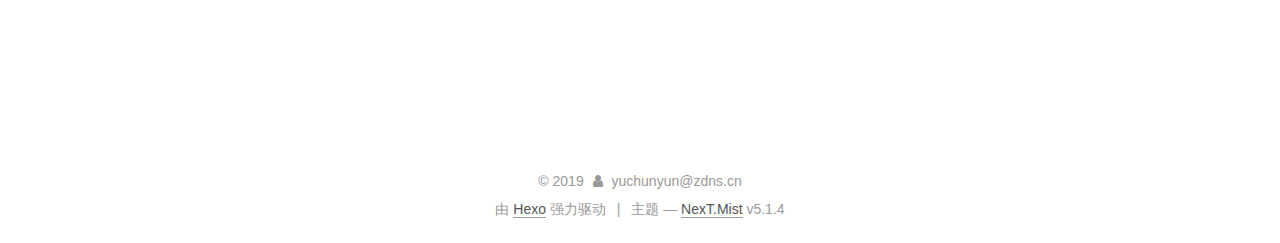
<file: index.html>
<!DOCTYPE html>



  


<html class="theme-next mist use-motion" lang="zh-Hans">
<head><meta name="generator" content="Hexo 3.8.0">
  <meta charset="UTF-8">
<meta http-equiv="X-UA-Compatible" content="IE=edge">
<meta name="viewport" content="width=device-width, initial-scale=1, maximum-scale=1">
<meta name="theme-color" content="#222">









<meta http-equiv="Cache-Control" content="no-transform">
<meta http-equiv="Cache-Control" content="no-siteapp">
















  
  
  <link href="/lib/fancybox/source/jquery.fancybox.css?v=2.1.5" rel="stylesheet" type="text/css">







<link href="/lib/font-awesome/css/font-awesome.min.css?v=4.6.2" rel="stylesheet" type="text/css">

<link href="/css/main.css?v=5.1.4" rel="stylesheet" type="text/css">


  <link rel="apple-touch-icon" sizes="180x180" href="/images/apple-touch-icon-next.png?v=5.1.4">


  <link rel="icon" type="image/png" sizes="32x32" href="/images/favicon-32x32-next.png?v=5.1.4">


  <link rel="icon" type="image/png" sizes="16x16" href="/images/favicon-16x16-next.png?v=5.1.4">


  <link rel="mask-icon" href="/images/logo.svg?v=5.1.4" color="#222">





  <meta name="keywords" content="Hexo, NexT">










<meta property="og:type" content="website">
<meta property="og:title" content="Ycy&#39;s Blog">
<meta property="og:url" content="http://blog.notyun.com/index.html">
<meta property="og:site_name" content="Ycy&#39;s Blog">
<meta property="og:locale" content="zh-Hans">
<meta name="twitter:card" content="summary">
<meta name="twitter:title" content="Ycy&#39;s Blog">



<script type="text/javascript" id="hexo.configurations">
  var NexT = window.NexT || {};
  var CONFIG = {
    root: '/',
    scheme: 'Mist',
    version: '5.1.4',
    sidebar: {"position":"left","display":"post","offset":12,"b2t":false,"scrollpercent":false,"onmobile":false},
    fancybox: true,
    tabs: true,
    motion: {"enable":true,"async":false,"transition":{"post_block":"fadeIn","post_header":"slideDownIn","post_body":"slideDownIn","coll_header":"slideLeftIn","sidebar":"slideUpIn"}},
    duoshuo: {
      userId: '0',
      author: '博主'
    },
    algolia: {
      applicationID: '',
      apiKey: '',
      indexName: '',
      hits: {"per_page":10},
      labels: {"input_placeholder":"Search for Posts","hits_empty":"We didn't find any results for the search: ${query}","hits_stats":"${hits} results found in ${time} ms"}
    }
  };
</script>



  <link rel="canonical" href="http://blog.notyun.com/">





  <title>Ycy's Blog</title>
  








</head>

<body itemscope="" itemtype="http://schema.org/WebPage" lang="zh-Hans">

  
  
    
  

  <div class="container sidebar-position-left 
  page-home">
    <div class="headband"></div>

    <header id="header" class="header" itemscope="" itemtype="http://schema.org/WPHeader">
      <div class="header-inner"><div class="site-brand-wrapper">
  <div class="site-meta ">
    

    <div class="custom-logo-site-title">
      <a href="/" class="brand" rel="start">
        <span class="logo-line-before"><i></i></span>
        <span class="site-title">Ycy's Blog</span>
        <span class="logo-line-after"><i></i></span>
      </a>
    </div>
      
        <p class="site-subtitle">海阔凭鱼跃，天高任鸟飞</p>
      
  </div>

  <div class="site-nav-toggle">
    <button>
      <span class="btn-bar"></span>
      <span class="btn-bar"></span>
      <span class="btn-bar"></span>
    </button>
  </div>
</div>

<nav class="site-nav">
  

  
    <ul id="menu" class="menu">
      
        
        <li class="menu-item menu-item-home">
          <a href="/" rel="section">
            
              <i class="menu-item-icon fa fa-fw fa-question-circle"></i> <br>
            
            首页
          </a>
        </li>
      
        
        <li class="menu-item menu-item-about">
          <a href="/about" rel="section">
            
              <i class="menu-item-icon fa fa-fw fa-question-circle"></i> <br>
            
            关于
          </a>
        </li>
      
        
        <li class="menu-item menu-item-tags">
          <a href="/tags" rel="section">
            
              <i class="menu-item-icon fa fa-fw fa-question-circle"></i> <br>
            
            标签
          </a>
        </li>
      
        
        <li class="menu-item menu-item-categories">
          <a href="/categories/" rel="section">
            
              <i class="menu-item-icon fa fa-fw fa-th"></i> <br>
            
            分类
          </a>
        </li>
      
        
        <li class="menu-item menu-item-archives">
          <a href="/archives/" rel="section">
            
              <i class="menu-item-icon fa fa-fw fa-archive"></i> <br>
            
            归档
          </a>
        </li>
      
        
        <li class="menu-item menu-item-schedule">
          <a href="/schedule/" rel="section">
            
              <i class="menu-item-icon fa fa-fw fa-calendar"></i> <br>
            
            日程表
          </a>
        </li>
      
        
        <li class="menu-item menu-item-sitemap">
          <a href="/sitemap.xml" rel="section">
            
              <i class="menu-item-icon fa fa-fw fa-sitemap"></i> <br>
            
            站点地图
          </a>
        </li>
      
        
        <li class="menu-item menu-item-commonweal">
          <a href="/404/" rel="section">
            
              <i class="menu-item-icon fa fa-fw fa-heartbeat"></i> <br>
            
            公益404
          </a>
        </li>
      

      
    </ul>
  

  
</nav>



 </div>
    </header>

    <main id="main" class="main">
      <div class="main-inner">
        <div class="content-wrap">
          <div id="content" class="content">
            
  <section id="posts" class="posts-expand">
    
      

  

  
  
  

  <article class="post post-type-normal" itemscope="" itemtype="http://schema.org/Article">
  
  
  
  <div class="post-block">
    <link itemprop="mainEntityOfPage" href="http://blog.notyun.com/我的第一篇文章/">

    <span hidden itemprop="author" itemscope="" itemtype="http://schema.org/Person">
      <meta itemprop="name" content="yuchunyun@zdns.cn">
      <meta itemprop="description" content="">
      <meta itemprop="image" content="/images/avatar.gif">
    </span>

    <span hidden itemprop="publisher" itemscope="" itemtype="http://schema.org/Organization">
      <meta itemprop="name" content="Ycy's Blog">
    </span>

    
      <header class="post-header">

        
        
          <h1 class="post-title" itemprop="name headline">
                
                <a class="post-title-link" href="/我的第一篇文章/" itemprop="url">我的第一篇文章</a></h1>
        

        <div class="post-meta">
          <span class="post-time">
            
              <span class="post-meta-item-icon">
                <i class="fa fa-calendar-o"></i>
              </span>
              
                <span class="post-meta-item-text">发表于</span>
              
              <time title="创建于" itemprop="dateCreated datePublished" datetime="2019-02-13T14:43:34+08:00">
                2019-02-13
              </time>
            

            

            
          </span>

          

          
            
          

          
          

          

          

          

        </div>
      </header>
    

    
    
    
    <div class="post-body" itemprop="articleBody">

      
      

      
        
          
            
          
        
      
    </div>
    
    
    

    

    

    

    <footer class="post-footer">
      

      

      

      
      
        <div class="post-eof"></div>
      
    </footer>
  </div>
  
  
  
  </article>


    
      

  

  
  
  

  <article class="post post-type-normal" itemscope="" itemtype="http://schema.org/Article">
  
  
  
  <div class="post-block">
    <link itemprop="mainEntityOfPage" href="http://blog.notyun.com/github-page-with-hexo/">

    <span hidden itemprop="author" itemscope="" itemtype="http://schema.org/Person">
      <meta itemprop="name" content="yuchunyun@zdns.cn">
      <meta itemprop="description" content="">
      <meta itemprop="image" content="/images/avatar.gif">
    </span>

    <span hidden itemprop="publisher" itemscope="" itemtype="http://schema.org/Organization">
      <meta itemprop="name" content="Ycy's Blog">
    </span>

    
      <header class="post-header">

        
        
          <h1 class="post-title" itemprop="name headline">
                
                <a class="post-title-link" href="/github-page-with-hexo/" itemprop="url">github-page-with-hexo</a></h1>
        

        <div class="post-meta">
          <span class="post-time">
            
              <span class="post-meta-item-icon">
                <i class="fa fa-calendar-o"></i>
              </span>
              
                <span class="post-meta-item-text">发表于</span>
              
              <time title="创建于" itemprop="dateCreated datePublished" datetime="2019-02-13T13:51:37+08:00">
                2019-02-13
              </time>
            

            

            
          </span>

          

          
            
          

          
          

          

          

          

        </div>
      </header>
    

    
    
    
    <div class="post-body" itemprop="articleBody">

      
      

      
        
          
            
          
        
      
    </div>
    
    
    

    

    

    

    <footer class="post-footer">
      

      

      

      
      
        <div class="post-eof"></div>
      
    </footer>
  </div>
  
  
  
  </article>


    
      

  

  
  
  

  <article class="post post-type-normal" itemscope="" itemtype="http://schema.org/Article">
  
  
  
  <div class="post-block">
    <link itemprop="mainEntityOfPage" href="http://blog.notyun.com/hello-world/">

    <span hidden itemprop="author" itemscope="" itemtype="http://schema.org/Person">
      <meta itemprop="name" content="yuchunyun@zdns.cn">
      <meta itemprop="description" content="">
      <meta itemprop="image" content="/images/avatar.gif">
    </span>

    <span hidden itemprop="publisher" itemscope="" itemtype="http://schema.org/Organization">
      <meta itemprop="name" content="Ycy's Blog">
    </span>

    
      <header class="post-header">

        
        
          <h1 class="post-title" itemprop="name headline">
                
                <a class="post-title-link" href="/hello-world/" itemprop="url">Hello World</a></h1>
        

        <div class="post-meta">
          <span class="post-time">
            
              <span class="post-meta-item-icon">
                <i class="fa fa-calendar-o"></i>
              </span>
              
                <span class="post-meta-item-text">发表于</span>
              
              <time title="创建于" itemprop="dateCreated datePublished" datetime="2019-02-13T13:44:08+08:00">
                2019-02-13
              </time>
            

            

            
          </span>

          

          
            
          

          
          

          

          

          

        </div>
      </header>
    

    
    
    
    <div class="post-body" itemprop="articleBody">

      
      

      
        
          
            <p>Welcome to <a href="https://hexo.io/" target="_blank" rel="noopener">Hexo</a>! This is your very first post. Check <a href="https://hexo.io/docs/" target="_blank" rel="noopener">documentation</a> for more info. If you get any problems when using Hexo, you can find the answer in <a href="https://hexo.io/docs/troubleshooting.html" target="_blank" rel="noopener">troubleshooting</a> or you can ask me on <a href="https://github.com/hexojs/hexo/issues" target="_blank" rel="noopener">GitHub</a>.</p>
<h2 id="Quick-Start"><a href="#Quick-Start" class="headerlink" title="Quick Start"></a>Quick Start</h2><h3 id="Create-a-new-post"><a href="#Create-a-new-post" class="headerlink" title="Create a new post"></a>Create a new post</h3><figure class="highlight bash"><table><tr><td class="gutter"><pre><span class="line">1</span><br></pre></td><td class="code"><pre><span class="line">$ hexo new <span class="string">"My New Post"</span></span><br></pre></td></tr></table></figure>
<p>More info: <a href="https://hexo.io/docs/writing.html" target="_blank" rel="noopener">Writing</a></p>
<h3 id="Run-server"><a href="#Run-server" class="headerlink" title="Run server"></a>Run server</h3><figure class="highlight bash"><table><tr><td class="gutter"><pre><span class="line">1</span><br></pre></td><td class="code"><pre><span class="line">$ hexo server</span><br></pre></td></tr></table></figure>
<p>More info: <a href="https://hexo.io/docs/server.html" target="_blank" rel="noopener">Server</a></p>
<h3 id="Generate-static-files"><a href="#Generate-static-files" class="headerlink" title="Generate static files"></a>Generate static files</h3><figure class="highlight bash"><table><tr><td class="gutter"><pre><span class="line">1</span><br></pre></td><td class="code"><pre><span class="line">$ hexo generate</span><br></pre></td></tr></table></figure>
<p>More info: <a href="https://hexo.io/docs/generating.html" target="_blank" rel="noopener">Generating</a></p>
<h3 id="Deploy-to-remote-sites"><a href="#Deploy-to-remote-sites" class="headerlink" title="Deploy to remote sites"></a>Deploy to remote sites</h3><figure class="highlight bash"><table><tr><td class="gutter"><pre><span class="line">1</span><br></pre></td><td class="code"><pre><span class="line">$ hexo deploy</span><br></pre></td></tr></table></figure>
<p>More info: <a href="https://hexo.io/docs/deployment.html" target="_blank" rel="noopener">Deployment</a></p>

          
        
      
    </div>
    
    
    

    

    

    

    <footer class="post-footer">
      

      

      

      
      
        <div class="post-eof"></div>
      
    </footer>
  </div>
  
  
  
  </article>


    
  </section>

  


          </div>
          


          

        </div>
        
          
  
  <div class="sidebar-toggle">
    <div class="sidebar-toggle-line-wrap">
      <span class="sidebar-toggle-line sidebar-toggle-line-first"></span>
      <span class="sidebar-toggle-line sidebar-toggle-line-middle"></span>
      <span class="sidebar-toggle-line sidebar-toggle-line-last"></span>
    </div>
  </div>

  <aside id="sidebar" class="sidebar">
    
    <div class="sidebar-inner">

      

      

      <section class="site-overview-wrap sidebar-panel sidebar-panel-active">
        <div class="site-overview">
          <div class="site-author motion-element" itemprop="author" itemscope="" itemtype="http://schema.org/Person">
            
              <p class="site-author-name" itemprop="name">yuchunyun@zdns.cn</p>
              <p class="site-description motion-element" itemprop="description"></p>
          </div>

          <nav class="site-state motion-element">

            
              <div class="site-state-item site-state-posts">
              
                <a href="/archives/">
              
                  <span class="site-state-item-count">3</span>
                  <span class="site-state-item-name">日志</span>
                </a>
              </div>
            

            

            

          </nav>

          

          

          
          

          
          

          

        </div>
      </section>

      

      

    </div>
  </aside>


        
      </div>
    </main>

    <footer id="footer" class="footer">
      <div class="footer-inner">
        <div class="copyright">&copy; <span itemprop="copyrightYear">2019</span>
  <span class="with-love">
    <i class="fa fa-user"></i>
  </span>
  <span class="author" itemprop="copyrightHolder">yuchunyun@zdns.cn</span>

  
</div>


  <div class="powered-by">由 <a class="theme-link" target="_blank" href="https://hexo.io">Hexo</a> 强力驱动</div>



  <span class="post-meta-divider">|</span>



  <div class="theme-info">主题 &mdash; <a class="theme-link" target="_blank" href="https://github.com/iissnan/hexo-theme-next">NexT.Mist</a> v5.1.4</div>




        







        
      </div>
    </footer>

    
      <div class="back-to-top">
        <i class="fa fa-arrow-up"></i>
        
      </div>
    

    

  </div>

  

<script type="text/javascript">
  if (Object.prototype.toString.call(window.Promise) !== '[object Function]') {
    window.Promise = null;
  }
</script>









  












  
  
    <script type="text/javascript" src="/lib/jquery/index.js?v=2.1.3"></script>
  

  
  
    <script type="text/javascript" src="/lib/fastclick/lib/fastclick.min.js?v=1.0.6"></script>
  

  
  
    <script type="text/javascript" src="/lib/jquery_lazyload/jquery.lazyload.js?v=1.9.7"></script>
  

  
  
    <script type="text/javascript" src="/lib/velocity/velocity.min.js?v=1.2.1"></script>
  

  
  
    <script type="text/javascript" src="/lib/velocity/velocity.ui.min.js?v=1.2.1"></script>
  

  
  
    <script type="text/javascript" src="/lib/fancybox/source/jquery.fancybox.pack.js?v=2.1.5"></script>
  


  


  <script type="text/javascript" src="/js/src/utils.js?v=5.1.4"></script>

  <script type="text/javascript" src="/js/src/motion.js?v=5.1.4"></script>



  
  

  

  


  <script type="text/javascript" src="/js/src/bootstrap.js?v=5.1.4"></script>



  


  




	





  





  












  





  

  

  

  
  

  

  

  

</body>
</html>
</file>
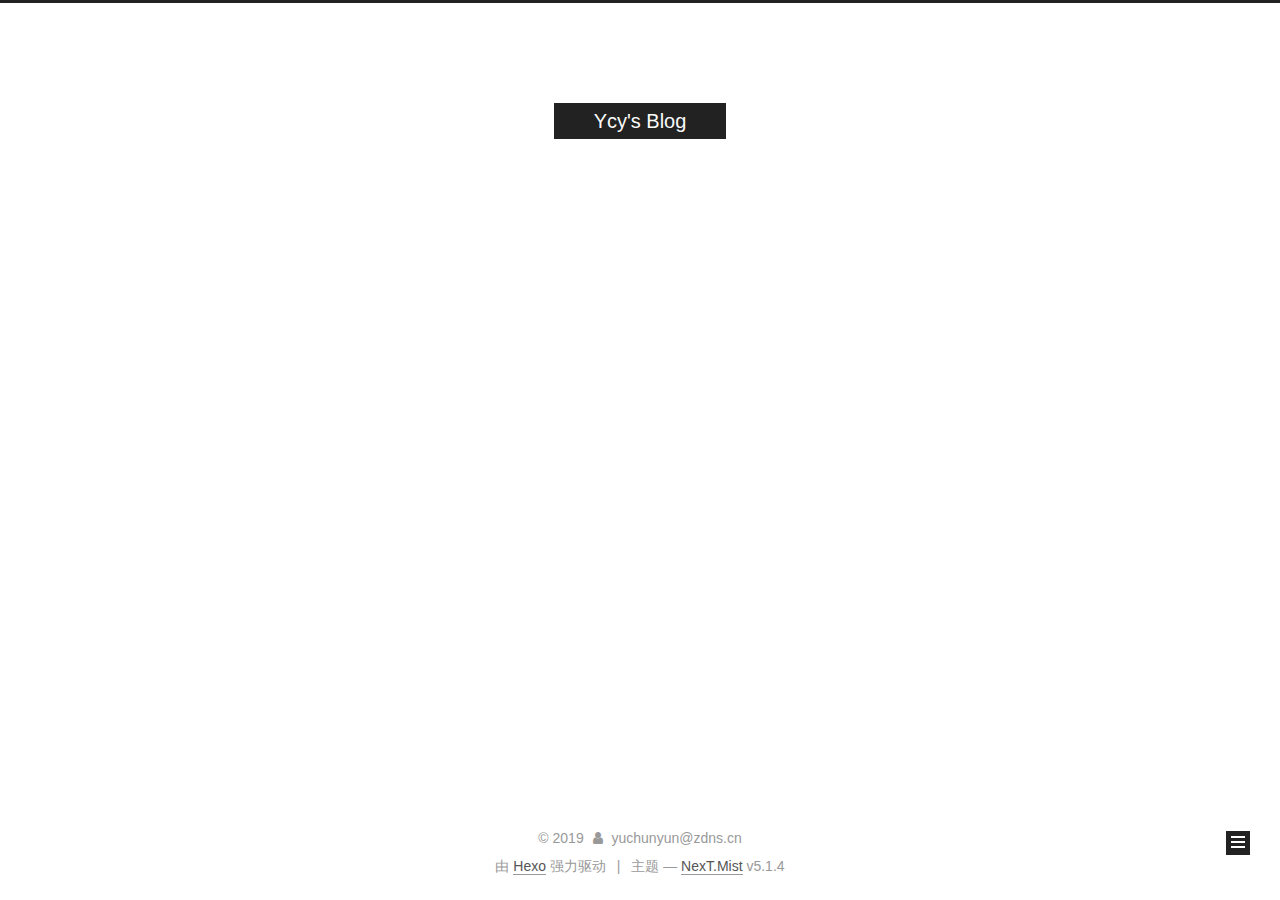
<file: archives/index.html>
<!DOCTYPE html>



  


<html class="theme-next mist use-motion" lang="zh-Hans">
<head><meta name="generator" content="Hexo 3.8.0">
  <meta charset="UTF-8">
<meta http-equiv="X-UA-Compatible" content="IE=edge">
<meta name="viewport" content="width=device-width, initial-scale=1, maximum-scale=1">
<meta name="theme-color" content="#222">









<meta http-equiv="Cache-Control" content="no-transform">
<meta http-equiv="Cache-Control" content="no-siteapp">
















  
  
  <link href="/lib/fancybox/source/jquery.fancybox.css?v=2.1.5" rel="stylesheet" type="text/css">







<link href="/lib/font-awesome/css/font-awesome.min.css?v=4.6.2" rel="stylesheet" type="text/css">

<link href="/css/main.css?v=5.1.4" rel="stylesheet" type="text/css">


  <link rel="apple-touch-icon" sizes="180x180" href="/images/apple-touch-icon-next.png?v=5.1.4">


  <link rel="icon" type="image/png" sizes="32x32" href="/images/favicon-32x32-next.png?v=5.1.4">


  <link rel="icon" type="image/png" sizes="16x16" href="/images/favicon-16x16-next.png?v=5.1.4">


  <link rel="mask-icon" href="/images/logo.svg?v=5.1.4" color="#222">





  <meta name="keywords" content="Hexo, NexT">










<meta property="og:type" content="website">
<meta property="og:title" content="Ycy&#39;s Blog">
<meta property="og:url" content="http://blog.notyun.com/archives/index.html">
<meta property="og:site_name" content="Ycy&#39;s Blog">
<meta property="og:locale" content="zh-Hans">
<meta name="twitter:card" content="summary">
<meta name="twitter:title" content="Ycy&#39;s Blog">



<script type="text/javascript" id="hexo.configurations">
  var NexT = window.NexT || {};
  var CONFIG = {
    root: '/',
    scheme: 'Mist',
    version: '5.1.4',
    sidebar: {"position":"left","display":"post","offset":12,"b2t":false,"scrollpercent":false,"onmobile":false},
    fancybox: true,
    tabs: true,
    motion: {"enable":true,"async":false,"transition":{"post_block":"fadeIn","post_header":"slideDownIn","post_body":"slideDownIn","coll_header":"slideLeftIn","sidebar":"slideUpIn"}},
    duoshuo: {
      userId: '0',
      author: '博主'
    },
    algolia: {
      applicationID: '',
      apiKey: '',
      indexName: '',
      hits: {"per_page":10},
      labels: {"input_placeholder":"Search for Posts","hits_empty":"We didn't find any results for the search: ${query}","hits_stats":"${hits} results found in ${time} ms"}
    }
  };
</script>



  <link rel="canonical" href="http://blog.notyun.com/archives/">





  <title>归档 | Ycy's Blog</title>
  








</head>

<body itemscope="" itemtype="http://schema.org/WebPage" lang="zh-Hans">

  
  
    
  

  <div class="container sidebar-position-left page-archive">
    <div class="headband"></div>

    <header id="header" class="header" itemscope="" itemtype="http://schema.org/WPHeader">
      <div class="header-inner"><div class="site-brand-wrapper">
  <div class="site-meta ">
    

    <div class="custom-logo-site-title">
      <a href="/" class="brand" rel="start">
        <span class="logo-line-before"><i></i></span>
        <span class="site-title">Ycy's Blog</span>
        <span class="logo-line-after"><i></i></span>
      </a>
    </div>
      
        <p class="site-subtitle">海阔凭鱼跃，天高任鸟飞</p>
      
  </div>

  <div class="site-nav-toggle">
    <button>
      <span class="btn-bar"></span>
      <span class="btn-bar"></span>
      <span class="btn-bar"></span>
    </button>
  </div>
</div>

<nav class="site-nav">
  

  
    <ul id="menu" class="menu">
      
        
        <li class="menu-item menu-item-home">
          <a href="/" rel="section">
            
              <i class="menu-item-icon fa fa-fw fa-question-circle"></i> <br>
            
            首页
          </a>
        </li>
      
        
        <li class="menu-item menu-item-about">
          <a href="/about" rel="section">
            
              <i class="menu-item-icon fa fa-fw fa-question-circle"></i> <br>
            
            关于
          </a>
        </li>
      
        
        <li class="menu-item menu-item-tags">
          <a href="/tags" rel="section">
            
              <i class="menu-item-icon fa fa-fw fa-question-circle"></i> <br>
            
            标签
          </a>
        </li>
      
        
        <li class="menu-item menu-item-categories">
          <a href="/categories/" rel="section">
            
              <i class="menu-item-icon fa fa-fw fa-th"></i> <br>
            
            分类
          </a>
        </li>
      
        
        <li class="menu-item menu-item-archives">
          <a href="/archives/" rel="section">
            
              <i class="menu-item-icon fa fa-fw fa-archive"></i> <br>
            
            归档
          </a>
        </li>
      
        
        <li class="menu-item menu-item-schedule">
          <a href="/schedule/" rel="section">
            
              <i class="menu-item-icon fa fa-fw fa-calendar"></i> <br>
            
            日程表
          </a>
        </li>
      
        
        <li class="menu-item menu-item-sitemap">
          <a href="/sitemap.xml" rel="section">
            
              <i class="menu-item-icon fa fa-fw fa-sitemap"></i> <br>
            
            站点地图
          </a>
        </li>
      
        
        <li class="menu-item menu-item-commonweal">
          <a href="/404/" rel="section">
            
              <i class="menu-item-icon fa fa-fw fa-heartbeat"></i> <br>
            
            公益404
          </a>
        </li>
      

      
    </ul>
  

  
</nav>



 </div>
    </header>

    <main id="main" class="main">
      <div class="main-inner">
        <div class="content-wrap">
          <div id="content" class="content">
            

  
  
  
  <div class="post-block archive">
    <div id="posts" class="posts-collapse">
      <span class="archive-move-on"></span>

      <span class="archive-page-counter">
        
        
        
          
        
        嗯..! 目前共计 3 篇日志。 继续努力。
      </span>

      

        
        
        

        
          
          <div class="collection-title">
            <h1 class="archive-year" id="archive-year-2019">2019</h1>
          </div>
        
        

        

  <article class="post post-type-normal" itemscope="" itemtype="http://schema.org/Article">
    <header class="post-header">

      <h2 class="post-title">
        
            <a class="post-title-link" href="/我的第一篇文章/" itemprop="url">
              
                <span itemprop="name">我的第一篇文章</span>
              
            </a>
        
      </h2>

      <div class="post-meta">
        <time class="post-time" itemprop="dateCreated" datetime="2019-02-13T14:43:34+08:00" content="2019-02-13">
          02-13
        </time>
      </div>

    </header>
  </article>



      

        
        
        

        
        

        

  <article class="post post-type-normal" itemscope="" itemtype="http://schema.org/Article">
    <header class="post-header">

      <h2 class="post-title">
        
            <a class="post-title-link" href="/github-page-with-hexo/" itemprop="url">
              
                <span itemprop="name">github-page-with-hexo</span>
              
            </a>
        
      </h2>

      <div class="post-meta">
        <time class="post-time" itemprop="dateCreated" datetime="2019-02-13T13:51:37+08:00" content="2019-02-13">
          02-13
        </time>
      </div>

    </header>
  </article>



      

        
        
        

        
        

        

  <article class="post post-type-normal" itemscope="" itemtype="http://schema.org/Article">
    <header class="post-header">

      <h2 class="post-title">
        
            <a class="post-title-link" href="/hello-world/" itemprop="url">
              
                <span itemprop="name">Hello World</span>
              
            </a>
        
      </h2>

      <div class="post-meta">
        <time class="post-time" itemprop="dateCreated" datetime="2019-02-13T13:44:08+08:00" content="2019-02-13">
          02-13
        </time>
      </div>

    </header>
  </article>



      

    </div>
  </div>
  
  
  

  



          </div>
          


          

        </div>
        
          
  
  <div class="sidebar-toggle">
    <div class="sidebar-toggle-line-wrap">
      <span class="sidebar-toggle-line sidebar-toggle-line-first"></span>
      <span class="sidebar-toggle-line sidebar-toggle-line-middle"></span>
      <span class="sidebar-toggle-line sidebar-toggle-line-last"></span>
    </div>
  </div>

  <aside id="sidebar" class="sidebar">
    
    <div class="sidebar-inner">

      

      

      <section class="site-overview-wrap sidebar-panel sidebar-panel-active">
        <div class="site-overview">
          <div class="site-author motion-element" itemprop="author" itemscope="" itemtype="http://schema.org/Person">
            
              <p class="site-author-name" itemprop="name">yuchunyun@zdns.cn</p>
              <p class="site-description motion-element" itemprop="description"></p>
          </div>

          <nav class="site-state motion-element">

            
              <div class="site-state-item site-state-posts">
              
                <a href="/archives/">
              
                  <span class="site-state-item-count">3</span>
                  <span class="site-state-item-name">日志</span>
                </a>
              </div>
            

            

            

          </nav>

          

          

          
          

          
          

          

        </div>
      </section>

      

      

    </div>
  </aside>


        
      </div>
    </main>

    <footer id="footer" class="footer">
      <div class="footer-inner">
        <div class="copyright">&copy; <span itemprop="copyrightYear">2019</span>
  <span class="with-love">
    <i class="fa fa-user"></i>
  </span>
  <span class="author" itemprop="copyrightHolder">yuchunyun@zdns.cn</span>

  
</div>


  <div class="powered-by">由 <a class="theme-link" target="_blank" href="https://hexo.io">Hexo</a> 强力驱动</div>



  <span class="post-meta-divider">|</span>



  <div class="theme-info">主题 &mdash; <a class="theme-link" target="_blank" href="https://github.com/iissnan/hexo-theme-next">NexT.Mist</a> v5.1.4</div>




        







        
      </div>
    </footer>

    
      <div class="back-to-top">
        <i class="fa fa-arrow-up"></i>
        
      </div>
    

    

  </div>

  

<script type="text/javascript">
  if (Object.prototype.toString.call(window.Promise) !== '[object Function]') {
    window.Promise = null;
  }
</script>









  












  
  
    <script type="text/javascript" src="/lib/jquery/index.js?v=2.1.3"></script>
  

  
  
    <script type="text/javascript" src="/lib/fastclick/lib/fastclick.min.js?v=1.0.6"></script>
  

  
  
    <script type="text/javascript" src="/lib/jquery_lazyload/jquery.lazyload.js?v=1.9.7"></script>
  

  
  
    <script type="text/javascript" src="/lib/velocity/velocity.min.js?v=1.2.1"></script>
  

  
  
    <script type="text/javascript" src="/lib/velocity/velocity.ui.min.js?v=1.2.1"></script>
  

  
  
    <script type="text/javascript" src="/lib/fancybox/source/jquery.fancybox.pack.js?v=2.1.5"></script>
  


  


  <script type="text/javascript" src="/js/src/utils.js?v=5.1.4"></script>

  <script type="text/javascript" src="/js/src/motion.js?v=5.1.4"></script>



  
  

  

  


  <script type="text/javascript" src="/js/src/bootstrap.js?v=5.1.4"></script>



  


  




	





  





  












  





  

  

  

  
  

  

  

  

</body>
</html>
</file>
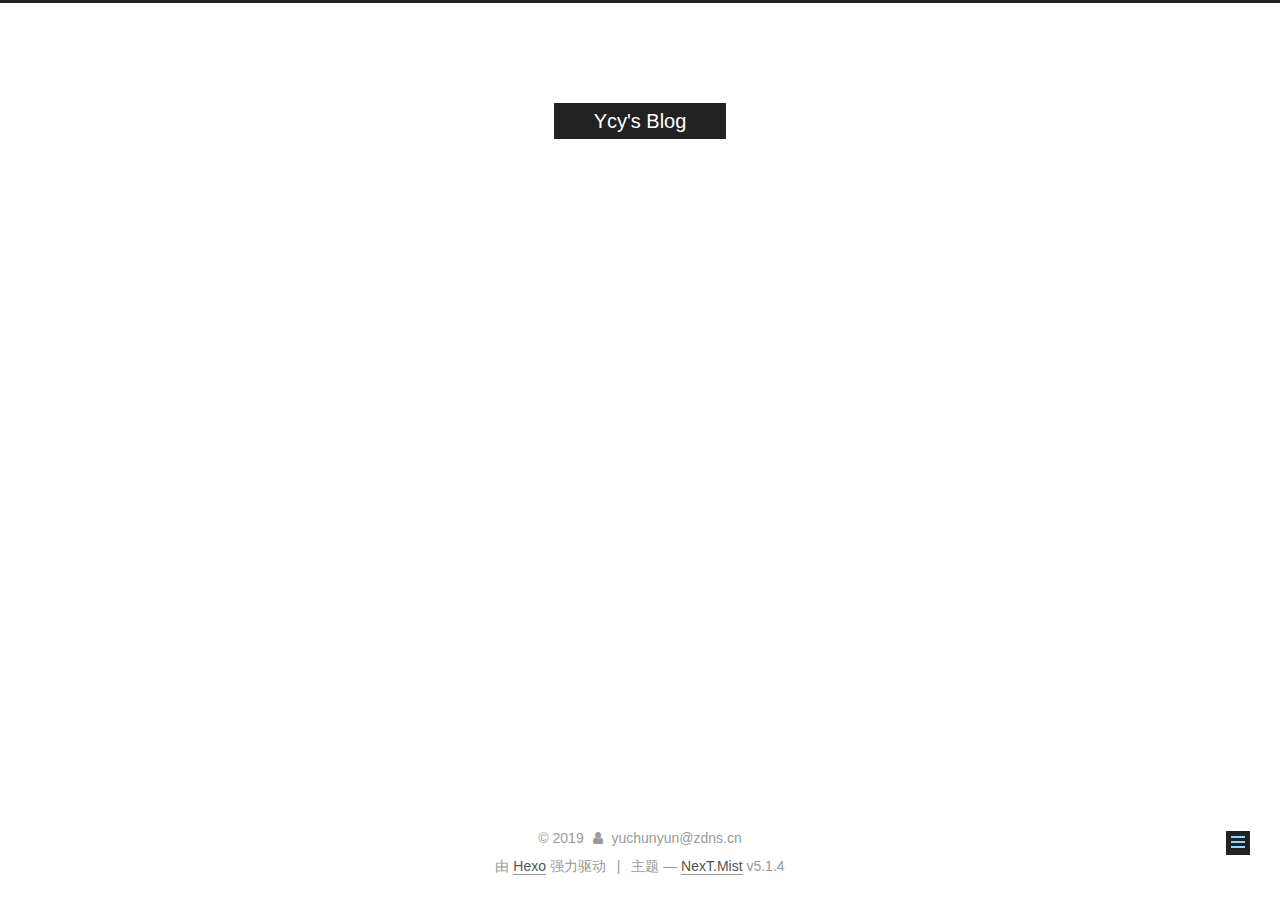
<file: github-page-with-hexo/index.html>
<!DOCTYPE html>



  


<html class="theme-next mist use-motion" lang="zh-Hans">
<head><meta name="generator" content="Hexo 3.8.0">
  <meta charset="UTF-8">
<meta http-equiv="X-UA-Compatible" content="IE=edge">
<meta name="viewport" content="width=device-width, initial-scale=1, maximum-scale=1">
<meta name="theme-color" content="#222">









<meta http-equiv="Cache-Control" content="no-transform">
<meta http-equiv="Cache-Control" content="no-siteapp">
















  
  
  <link href="/lib/fancybox/source/jquery.fancybox.css?v=2.1.5" rel="stylesheet" type="text/css">







<link href="/lib/font-awesome/css/font-awesome.min.css?v=4.6.2" rel="stylesheet" type="text/css">

<link href="/css/main.css?v=5.1.4" rel="stylesheet" type="text/css">


  <link rel="apple-touch-icon" sizes="180x180" href="/images/apple-touch-icon-next.png?v=5.1.4">


  <link rel="icon" type="image/png" sizes="32x32" href="/images/favicon-32x32-next.png?v=5.1.4">


  <link rel="icon" type="image/png" sizes="16x16" href="/images/favicon-16x16-next.png?v=5.1.4">


  <link rel="mask-icon" href="/images/logo.svg?v=5.1.4" color="#222">





  <meta name="keywords" content="Hexo, NexT">










<meta property="og:type" content="article">
<meta property="og:title" content="github-page-with-hexo">
<meta property="og:url" content="http://blog.notyun.com/github-page-with-hexo/index.html">
<meta property="og:site_name" content="Ycy&#39;s Blog">
<meta property="og:locale" content="zh-Hans">
<meta property="og:updated_time" content="2019-02-13T05:51:37.808Z">
<meta name="twitter:card" content="summary">
<meta name="twitter:title" content="github-page-with-hexo">



<script type="text/javascript" id="hexo.configurations">
  var NexT = window.NexT || {};
  var CONFIG = {
    root: '/',
    scheme: 'Mist',
    version: '5.1.4',
    sidebar: {"position":"left","display":"post","offset":12,"b2t":false,"scrollpercent":false,"onmobile":false},
    fancybox: true,
    tabs: true,
    motion: {"enable":true,"async":false,"transition":{"post_block":"fadeIn","post_header":"slideDownIn","post_body":"slideDownIn","coll_header":"slideLeftIn","sidebar":"slideUpIn"}},
    duoshuo: {
      userId: '0',
      author: '博主'
    },
    algolia: {
      applicationID: '',
      apiKey: '',
      indexName: '',
      hits: {"per_page":10},
      labels: {"input_placeholder":"Search for Posts","hits_empty":"We didn't find any results for the search: ${query}","hits_stats":"${hits} results found in ${time} ms"}
    }
  };
</script>



  <link rel="canonical" href="http://blog.notyun.com/github-page-with-hexo/">





  <title>github-page-with-hexo | Ycy's Blog</title>
  








</head>

<body itemscope="" itemtype="http://schema.org/WebPage" lang="zh-Hans">

  
  
    
  

  <div class="container sidebar-position-left page-post-detail">
    <div class="headband"></div>

    <header id="header" class="header" itemscope="" itemtype="http://schema.org/WPHeader">
      <div class="header-inner"><div class="site-brand-wrapper">
  <div class="site-meta ">
    

    <div class="custom-logo-site-title">
      <a href="/" class="brand" rel="start">
        <span class="logo-line-before"><i></i></span>
        <span class="site-title">Ycy's Blog</span>
        <span class="logo-line-after"><i></i></span>
      </a>
    </div>
      
        <p class="site-subtitle">海阔凭鱼跃，天高任鸟飞</p>
      
  </div>

  <div class="site-nav-toggle">
    <button>
      <span class="btn-bar"></span>
      <span class="btn-bar"></span>
      <span class="btn-bar"></span>
    </button>
  </div>
</div>

<nav class="site-nav">
  

  
    <ul id="menu" class="menu">
      
        
        <li class="menu-item menu-item-home">
          <a href="/" rel="section">
            
              <i class="menu-item-icon fa fa-fw fa-question-circle"></i> <br>
            
            首页
          </a>
        </li>
      
        
        <li class="menu-item menu-item-about">
          <a href="/about" rel="section">
            
              <i class="menu-item-icon fa fa-fw fa-question-circle"></i> <br>
            
            关于
          </a>
        </li>
      
        
        <li class="menu-item menu-item-tags">
          <a href="/tags" rel="section">
            
              <i class="menu-item-icon fa fa-fw fa-question-circle"></i> <br>
            
            标签
          </a>
        </li>
      
        
        <li class="menu-item menu-item-categories">
          <a href="/categories/" rel="section">
            
              <i class="menu-item-icon fa fa-fw fa-th"></i> <br>
            
            分类
          </a>
        </li>
      
        
        <li class="menu-item menu-item-archives">
          <a href="/archives/" rel="section">
            
              <i class="menu-item-icon fa fa-fw fa-archive"></i> <br>
            
            归档
          </a>
        </li>
      
        
        <li class="menu-item menu-item-schedule">
          <a href="/schedule/" rel="section">
            
              <i class="menu-item-icon fa fa-fw fa-calendar"></i> <br>
            
            日程表
          </a>
        </li>
      
        
        <li class="menu-item menu-item-sitemap">
          <a href="/sitemap.xml" rel="section">
            
              <i class="menu-item-icon fa fa-fw fa-sitemap"></i> <br>
            
            站点地图
          </a>
        </li>
      
        
        <li class="menu-item menu-item-commonweal">
          <a href="/404/" rel="section">
            
              <i class="menu-item-icon fa fa-fw fa-heartbeat"></i> <br>
            
            公益404
          </a>
        </li>
      

      
    </ul>
  

  
</nav>



 </div>
    </header>

    <main id="main" class="main">
      <div class="main-inner">
        <div class="content-wrap">
          <div id="content" class="content">
            

  <div id="posts" class="posts-expand">
    

  

  
  
  

  <article class="post post-type-normal" itemscope="" itemtype="http://schema.org/Article">
  
  
  
  <div class="post-block">
    <link itemprop="mainEntityOfPage" href="http://blog.notyun.com/github-page-with-hexo/">

    <span hidden itemprop="author" itemscope="" itemtype="http://schema.org/Person">
      <meta itemprop="name" content="yuchunyun@zdns.cn">
      <meta itemprop="description" content="">
      <meta itemprop="image" content="/images/avatar.gif">
    </span>

    <span hidden itemprop="publisher" itemscope="" itemtype="http://schema.org/Organization">
      <meta itemprop="name" content="Ycy's Blog">
    </span>

    
      <header class="post-header">

        
        
          <h1 class="post-title" itemprop="name headline">github-page-with-hexo</h1>
        

        <div class="post-meta">
          <span class="post-time">
            
              <span class="post-meta-item-icon">
                <i class="fa fa-calendar-o"></i>
              </span>
              
                <span class="post-meta-item-text">发表于</span>
              
              <time title="创建于" itemprop="dateCreated datePublished" datetime="2019-02-13T13:51:37+08:00">
                2019-02-13
              </time>
            

            

            
          </span>

          

          
            
          

          
          

          

          

          

        </div>
      </header>
    

    
    
    
    <div class="post-body" itemprop="articleBody">

      
      

      
        
      
    </div>
    
    
    

    

    

    

    <footer class="post-footer">
      

      
      
      

      
        <div class="post-nav">
          <div class="post-nav-next post-nav-item">
            
              <a href="/hello-world/" rel="next" title="Hello World">
                <i class="fa fa-chevron-left"></i> Hello World
              </a>
            
          </div>

          <span class="post-nav-divider"></span>

          <div class="post-nav-prev post-nav-item">
            
              <a href="/我的第一篇文章/" rel="prev" title="我的第一篇文章">
                我的第一篇文章 <i class="fa fa-chevron-right"></i>
              </a>
            
          </div>
        </div>
      

      
      
    </footer>
  </div>
  
  
  
  </article>



    <div class="post-spread">
      
    </div>
  </div>


          </div>
          


          

  



        </div>
        
          
  
  <div class="sidebar-toggle">
    <div class="sidebar-toggle-line-wrap">
      <span class="sidebar-toggle-line sidebar-toggle-line-first"></span>
      <span class="sidebar-toggle-line sidebar-toggle-line-middle"></span>
      <span class="sidebar-toggle-line sidebar-toggle-line-last"></span>
    </div>
  </div>

  <aside id="sidebar" class="sidebar">
    
    <div class="sidebar-inner">

      

      

      <section class="site-overview-wrap sidebar-panel sidebar-panel-active">
        <div class="site-overview">
          <div class="site-author motion-element" itemprop="author" itemscope="" itemtype="http://schema.org/Person">
            
              <p class="site-author-name" itemprop="name">yuchunyun@zdns.cn</p>
              <p class="site-description motion-element" itemprop="description"></p>
          </div>

          <nav class="site-state motion-element">

            
              <div class="site-state-item site-state-posts">
              
                <a href="/archives/">
              
                  <span class="site-state-item-count">3</span>
                  <span class="site-state-item-name">日志</span>
                </a>
              </div>
            

            

            

          </nav>

          

          

          
          

          
          

          

        </div>
      </section>

      

      

    </div>
  </aside>


        
      </div>
    </main>

    <footer id="footer" class="footer">
      <div class="footer-inner">
        <div class="copyright">&copy; <span itemprop="copyrightYear">2019</span>
  <span class="with-love">
    <i class="fa fa-user"></i>
  </span>
  <span class="author" itemprop="copyrightHolder">yuchunyun@zdns.cn</span>

  
</div>


  <div class="powered-by">由 <a class="theme-link" target="_blank" href="https://hexo.io">Hexo</a> 强力驱动</div>



  <span class="post-meta-divider">|</span>



  <div class="theme-info">主题 &mdash; <a class="theme-link" target="_blank" href="https://github.com/iissnan/hexo-theme-next">NexT.Mist</a> v5.1.4</div>




        







        
      </div>
    </footer>

    
      <div class="back-to-top">
        <i class="fa fa-arrow-up"></i>
        
      </div>
    

    

  </div>

  

<script type="text/javascript">
  if (Object.prototype.toString.call(window.Promise) !== '[object Function]') {
    window.Promise = null;
  }
</script>









  












  
  
    <script type="text/javascript" src="/lib/jquery/index.js?v=2.1.3"></script>
  

  
  
    <script type="text/javascript" src="/lib/fastclick/lib/fastclick.min.js?v=1.0.6"></script>
  

  
  
    <script type="text/javascript" src="/lib/jquery_lazyload/jquery.lazyload.js?v=1.9.7"></script>
  

  
  
    <script type="text/javascript" src="/lib/velocity/velocity.min.js?v=1.2.1"></script>
  

  
  
    <script type="text/javascript" src="/lib/velocity/velocity.ui.min.js?v=1.2.1"></script>
  

  
  
    <script type="text/javascript" src="/lib/fancybox/source/jquery.fancybox.pack.js?v=2.1.5"></script>
  


  


  <script type="text/javascript" src="/js/src/utils.js?v=5.1.4"></script>

  <script type="text/javascript" src="/js/src/motion.js?v=5.1.4"></script>



  
  

  
  <script type="text/javascript" src="/js/src/scrollspy.js?v=5.1.4"></script>
<script type="text/javascript" src="/js/src/post-details.js?v=5.1.4"></script>



  


  <script type="text/javascript" src="/js/src/bootstrap.js?v=5.1.4"></script>



  


  




	





  





  












  





  

  

  

  
  

  

  

  

</body>
</html>
</file>
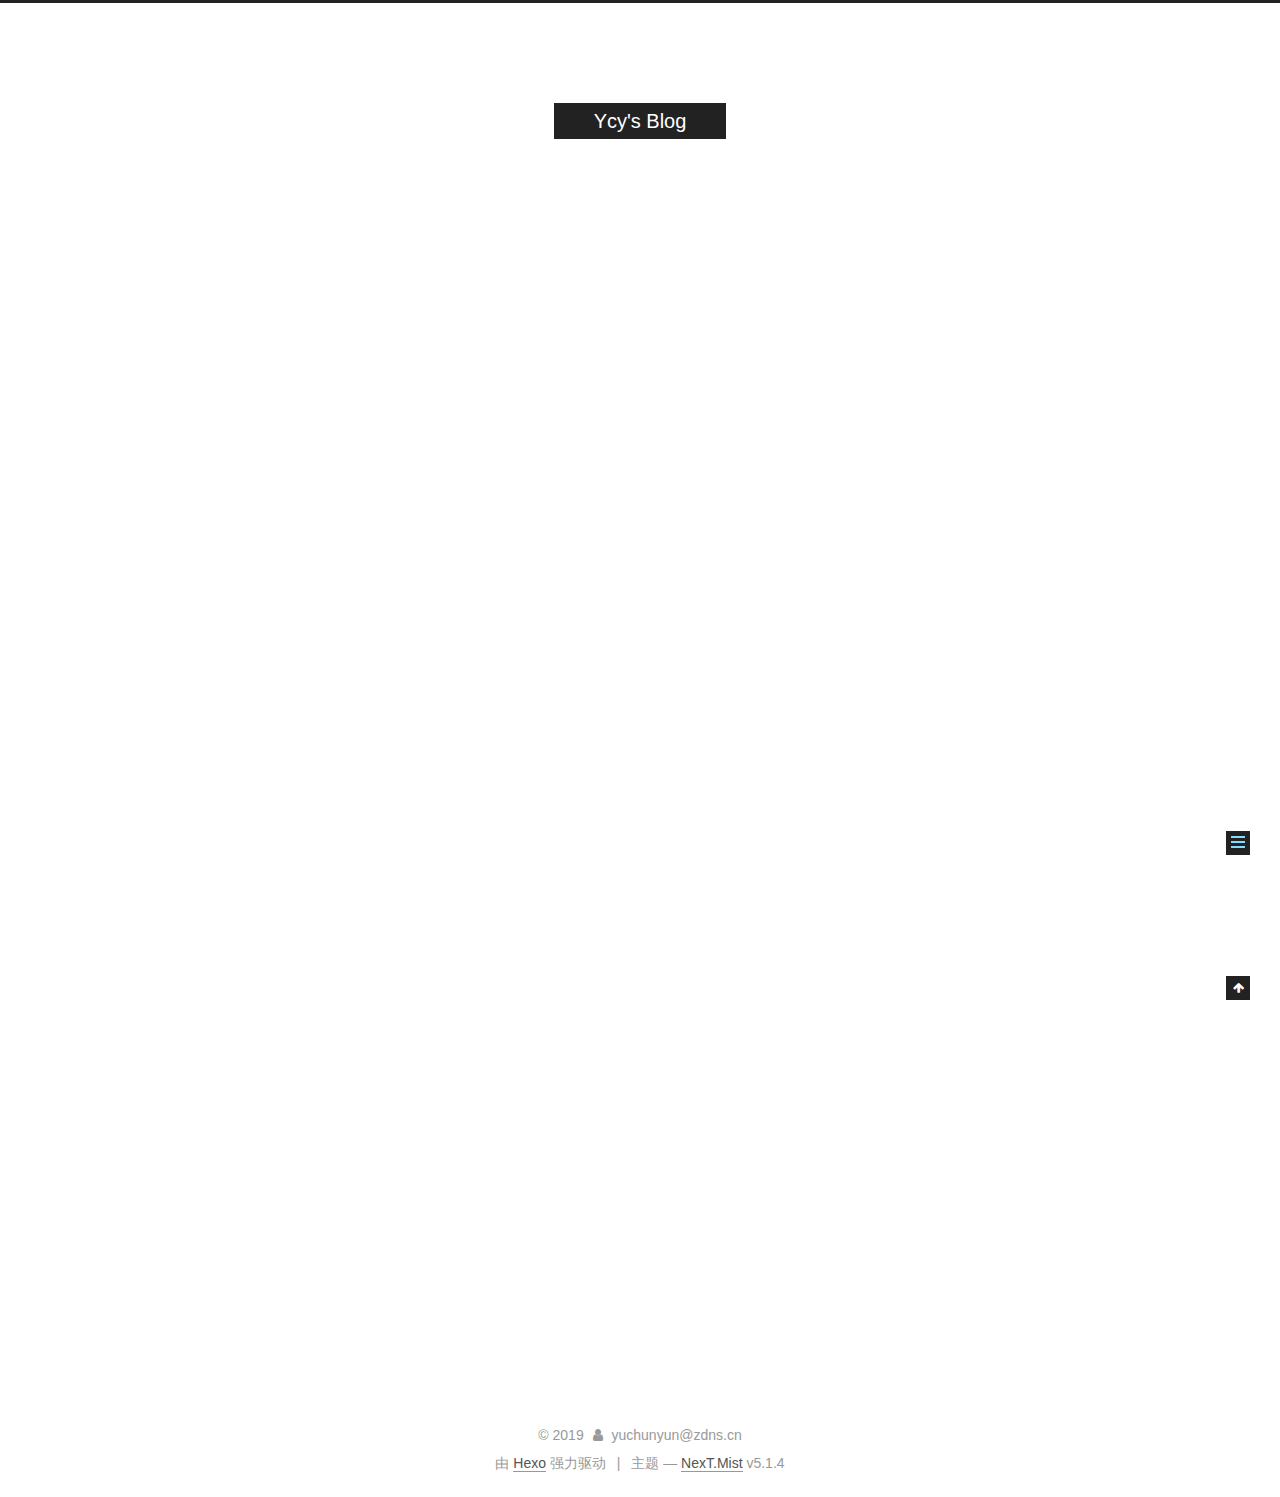
<file: hello-world/index.html>
<!DOCTYPE html>



  


<html class="theme-next mist use-motion" lang="zh-Hans">
<head><meta name="generator" content="Hexo 3.8.0">
  <meta charset="UTF-8">
<meta http-equiv="X-UA-Compatible" content="IE=edge">
<meta name="viewport" content="width=device-width, initial-scale=1, maximum-scale=1">
<meta name="theme-color" content="#222">









<meta http-equiv="Cache-Control" content="no-transform">
<meta http-equiv="Cache-Control" content="no-siteapp">
















  
  
  <link href="/lib/fancybox/source/jquery.fancybox.css?v=2.1.5" rel="stylesheet" type="text/css">







<link href="/lib/font-awesome/css/font-awesome.min.css?v=4.6.2" rel="stylesheet" type="text/css">

<link href="/css/main.css?v=5.1.4" rel="stylesheet" type="text/css">


  <link rel="apple-touch-icon" sizes="180x180" href="/images/apple-touch-icon-next.png?v=5.1.4">


  <link rel="icon" type="image/png" sizes="32x32" href="/images/favicon-32x32-next.png?v=5.1.4">


  <link rel="icon" type="image/png" sizes="16x16" href="/images/favicon-16x16-next.png?v=5.1.4">


  <link rel="mask-icon" href="/images/logo.svg?v=5.1.4" color="#222">





  <meta name="keywords" content="Hexo, NexT">










<meta name="description" content="Welcome to Hexo! This is your very first post. Check documentation for more info. If you get any problems when using Hexo, you can find the answer in troubleshooting or you can ask me on GitHub. Quick">
<meta property="og:type" content="article">
<meta property="og:title" content="Hello World">
<meta property="og:url" content="http://blog.notyun.com/hello-world/index.html">
<meta property="og:site_name" content="Ycy&#39;s Blog">
<meta property="og:description" content="Welcome to Hexo! This is your very first post. Check documentation for more info. If you get any problems when using Hexo, you can find the answer in troubleshooting or you can ask me on GitHub. Quick">
<meta property="og:locale" content="zh-Hans">
<meta property="og:updated_time" content="2019-02-13T05:44:08.736Z">
<meta name="twitter:card" content="summary">
<meta name="twitter:title" content="Hello World">
<meta name="twitter:description" content="Welcome to Hexo! This is your very first post. Check documentation for more info. If you get any problems when using Hexo, you can find the answer in troubleshooting or you can ask me on GitHub. Quick">



<script type="text/javascript" id="hexo.configurations">
  var NexT = window.NexT || {};
  var CONFIG = {
    root: '/',
    scheme: 'Mist',
    version: '5.1.4',
    sidebar: {"position":"left","display":"post","offset":12,"b2t":false,"scrollpercent":false,"onmobile":false},
    fancybox: true,
    tabs: true,
    motion: {"enable":true,"async":false,"transition":{"post_block":"fadeIn","post_header":"slideDownIn","post_body":"slideDownIn","coll_header":"slideLeftIn","sidebar":"slideUpIn"}},
    duoshuo: {
      userId: '0',
      author: '博主'
    },
    algolia: {
      applicationID: '',
      apiKey: '',
      indexName: '',
      hits: {"per_page":10},
      labels: {"input_placeholder":"Search for Posts","hits_empty":"We didn't find any results for the search: ${query}","hits_stats":"${hits} results found in ${time} ms"}
    }
  };
</script>



  <link rel="canonical" href="http://blog.notyun.com/hello-world/">





  <title>Hello World | Ycy's Blog</title>
  








</head>

<body itemscope="" itemtype="http://schema.org/WebPage" lang="zh-Hans">

  
  
    
  

  <div class="container sidebar-position-left page-post-detail">
    <div class="headband"></div>

    <header id="header" class="header" itemscope="" itemtype="http://schema.org/WPHeader">
      <div class="header-inner"><div class="site-brand-wrapper">
  <div class="site-meta ">
    

    <div class="custom-logo-site-title">
      <a href="/" class="brand" rel="start">
        <span class="logo-line-before"><i></i></span>
        <span class="site-title">Ycy's Blog</span>
        <span class="logo-line-after"><i></i></span>
      </a>
    </div>
      
        <p class="site-subtitle">海阔凭鱼跃，天高任鸟飞</p>
      
  </div>

  <div class="site-nav-toggle">
    <button>
      <span class="btn-bar"></span>
      <span class="btn-bar"></span>
      <span class="btn-bar"></span>
    </button>
  </div>
</div>

<nav class="site-nav">
  

  
    <ul id="menu" class="menu">
      
        
        <li class="menu-item menu-item-home">
          <a href="/" rel="section">
            
              <i class="menu-item-icon fa fa-fw fa-question-circle"></i> <br>
            
            首页
          </a>
        </li>
      
        
        <li class="menu-item menu-item-about">
          <a href="/about" rel="section">
            
              <i class="menu-item-icon fa fa-fw fa-question-circle"></i> <br>
            
            关于
          </a>
        </li>
      
        
        <li class="menu-item menu-item-tags">
          <a href="/tags" rel="section">
            
              <i class="menu-item-icon fa fa-fw fa-question-circle"></i> <br>
            
            标签
          </a>
        </li>
      
        
        <li class="menu-item menu-item-categories">
          <a href="/categories/" rel="section">
            
              <i class="menu-item-icon fa fa-fw fa-th"></i> <br>
            
            分类
          </a>
        </li>
      
        
        <li class="menu-item menu-item-archives">
          <a href="/archives/" rel="section">
            
              <i class="menu-item-icon fa fa-fw fa-archive"></i> <br>
            
            归档
          </a>
        </li>
      
        
        <li class="menu-item menu-item-schedule">
          <a href="/schedule/" rel="section">
            
              <i class="menu-item-icon fa fa-fw fa-calendar"></i> <br>
            
            日程表
          </a>
        </li>
      
        
        <li class="menu-item menu-item-sitemap">
          <a href="/sitemap.xml" rel="section">
            
              <i class="menu-item-icon fa fa-fw fa-sitemap"></i> <br>
            
            站点地图
          </a>
        </li>
      
        
        <li class="menu-item menu-item-commonweal">
          <a href="/404/" rel="section">
            
              <i class="menu-item-icon fa fa-fw fa-heartbeat"></i> <br>
            
            公益404
          </a>
        </li>
      

      
    </ul>
  

  
</nav>



 </div>
    </header>

    <main id="main" class="main">
      <div class="main-inner">
        <div class="content-wrap">
          <div id="content" class="content">
            

  <div id="posts" class="posts-expand">
    

  

  
  
  

  <article class="post post-type-normal" itemscope="" itemtype="http://schema.org/Article">
  
  
  
  <div class="post-block">
    <link itemprop="mainEntityOfPage" href="http://blog.notyun.com/hello-world/">

    <span hidden itemprop="author" itemscope="" itemtype="http://schema.org/Person">
      <meta itemprop="name" content="yuchunyun@zdns.cn">
      <meta itemprop="description" content="">
      <meta itemprop="image" content="/images/avatar.gif">
    </span>

    <span hidden itemprop="publisher" itemscope="" itemtype="http://schema.org/Organization">
      <meta itemprop="name" content="Ycy's Blog">
    </span>

    
      <header class="post-header">

        
        
          <h1 class="post-title" itemprop="name headline">Hello World</h1>
        

        <div class="post-meta">
          <span class="post-time">
            
              <span class="post-meta-item-icon">
                <i class="fa fa-calendar-o"></i>
              </span>
              
                <span class="post-meta-item-text">发表于</span>
              
              <time title="创建于" itemprop="dateCreated datePublished" datetime="2019-02-13T13:44:08+08:00">
                2019-02-13
              </time>
            

            

            
          </span>

          

          
            
          

          
          

          

          

          

        </div>
      </header>
    

    
    
    
    <div class="post-body" itemprop="articleBody">

      
      

      
        <p>Welcome to <a href="https://hexo.io/" target="_blank" rel="noopener">Hexo</a>! This is your very first post. Check <a href="https://hexo.io/docs/" target="_blank" rel="noopener">documentation</a> for more info. If you get any problems when using Hexo, you can find the answer in <a href="https://hexo.io/docs/troubleshooting.html" target="_blank" rel="noopener">troubleshooting</a> or you can ask me on <a href="https://github.com/hexojs/hexo/issues" target="_blank" rel="noopener">GitHub</a>.</p>
<h2 id="Quick-Start"><a href="#Quick-Start" class="headerlink" title="Quick Start"></a>Quick Start</h2><h3 id="Create-a-new-post"><a href="#Create-a-new-post" class="headerlink" title="Create a new post"></a>Create a new post</h3><figure class="highlight bash"><table><tr><td class="gutter"><pre><span class="line">1</span><br></pre></td><td class="code"><pre><span class="line">$ hexo new <span class="string">"My New Post"</span></span><br></pre></td></tr></table></figure>
<p>More info: <a href="https://hexo.io/docs/writing.html" target="_blank" rel="noopener">Writing</a></p>
<h3 id="Run-server"><a href="#Run-server" class="headerlink" title="Run server"></a>Run server</h3><figure class="highlight bash"><table><tr><td class="gutter"><pre><span class="line">1</span><br></pre></td><td class="code"><pre><span class="line">$ hexo server</span><br></pre></td></tr></table></figure>
<p>More info: <a href="https://hexo.io/docs/server.html" target="_blank" rel="noopener">Server</a></p>
<h3 id="Generate-static-files"><a href="#Generate-static-files" class="headerlink" title="Generate static files"></a>Generate static files</h3><figure class="highlight bash"><table><tr><td class="gutter"><pre><span class="line">1</span><br></pre></td><td class="code"><pre><span class="line">$ hexo generate</span><br></pre></td></tr></table></figure>
<p>More info: <a href="https://hexo.io/docs/generating.html" target="_blank" rel="noopener">Generating</a></p>
<h3 id="Deploy-to-remote-sites"><a href="#Deploy-to-remote-sites" class="headerlink" title="Deploy to remote sites"></a>Deploy to remote sites</h3><figure class="highlight bash"><table><tr><td class="gutter"><pre><span class="line">1</span><br></pre></td><td class="code"><pre><span class="line">$ hexo deploy</span><br></pre></td></tr></table></figure>
<p>More info: <a href="https://hexo.io/docs/deployment.html" target="_blank" rel="noopener">Deployment</a></p>

      
    </div>
    
    
    

    

    

    

    <footer class="post-footer">
      

      
      
      

      
        <div class="post-nav">
          <div class="post-nav-next post-nav-item">
            
          </div>

          <span class="post-nav-divider"></span>

          <div class="post-nav-prev post-nav-item">
            
              <a href="/github-page-with-hexo/" rel="prev" title="github-page-with-hexo">
                github-page-with-hexo <i class="fa fa-chevron-right"></i>
              </a>
            
          </div>
        </div>
      

      
      
    </footer>
  </div>
  
  
  
  </article>



    <div class="post-spread">
      
    </div>
  </div>


          </div>
          


          

  



        </div>
        
          
  
  <div class="sidebar-toggle">
    <div class="sidebar-toggle-line-wrap">
      <span class="sidebar-toggle-line sidebar-toggle-line-first"></span>
      <span class="sidebar-toggle-line sidebar-toggle-line-middle"></span>
      <span class="sidebar-toggle-line sidebar-toggle-line-last"></span>
    </div>
  </div>

  <aside id="sidebar" class="sidebar">
    
    <div class="sidebar-inner">

      

      
        <ul class="sidebar-nav motion-element">
          <li class="sidebar-nav-toc sidebar-nav-active" data-target="post-toc-wrap">
            文章目录
          </li>
          <li class="sidebar-nav-overview" data-target="site-overview-wrap">
            站点概览
          </li>
        </ul>
      

      <section class="site-overview-wrap sidebar-panel">
        <div class="site-overview">
          <div class="site-author motion-element" itemprop="author" itemscope="" itemtype="http://schema.org/Person">
            
              <p class="site-author-name" itemprop="name">yuchunyun@zdns.cn</p>
              <p class="site-description motion-element" itemprop="description"></p>
          </div>

          <nav class="site-state motion-element">

            
              <div class="site-state-item site-state-posts">
              
                <a href="/archives/">
              
                  <span class="site-state-item-count">3</span>
                  <span class="site-state-item-name">日志</span>
                </a>
              </div>
            

            

            

          </nav>

          

          

          
          

          
          

          

        </div>
      </section>

      
      <!--noindex-->
        <section class="post-toc-wrap motion-element sidebar-panel sidebar-panel-active">
          <div class="post-toc">

            
              
            

            
              <div class="post-toc-content"><ol class="nav"><li class="nav-item nav-level-2"><a class="nav-link" href="#Quick-Start"><span class="nav-number">1.</span> <span class="nav-text">Quick Start</span></a><ol class="nav-child"><li class="nav-item nav-level-3"><a class="nav-link" href="#Create-a-new-post"><span class="nav-number">1.1.</span> <span class="nav-text">Create a new post</span></a></li><li class="nav-item nav-level-3"><a class="nav-link" href="#Run-server"><span class="nav-number">1.2.</span> <span class="nav-text">Run server</span></a></li><li class="nav-item nav-level-3"><a class="nav-link" href="#Generate-static-files"><span class="nav-number">1.3.</span> <span class="nav-text">Generate static files</span></a></li><li class="nav-item nav-level-3"><a class="nav-link" href="#Deploy-to-remote-sites"><span class="nav-number">1.4.</span> <span class="nav-text">Deploy to remote sites</span></a></li></ol></li></ol></div>
            

          </div>
        </section>
      <!--/noindex-->
      

      

    </div>
  </aside>


        
      </div>
    </main>

    <footer id="footer" class="footer">
      <div class="footer-inner">
        <div class="copyright">&copy; <span itemprop="copyrightYear">2019</span>
  <span class="with-love">
    <i class="fa fa-user"></i>
  </span>
  <span class="author" itemprop="copyrightHolder">yuchunyun@zdns.cn</span>

  
</div>


  <div class="powered-by">由 <a class="theme-link" target="_blank" href="https://hexo.io">Hexo</a> 强力驱动</div>



  <span class="post-meta-divider">|</span>



  <div class="theme-info">主题 &mdash; <a class="theme-link" target="_blank" href="https://github.com/iissnan/hexo-theme-next">NexT.Mist</a> v5.1.4</div>




        







        
      </div>
    </footer>

    
      <div class="back-to-top">
        <i class="fa fa-arrow-up"></i>
        
      </div>
    

    

  </div>

  

<script type="text/javascript">
  if (Object.prototype.toString.call(window.Promise) !== '[object Function]') {
    window.Promise = null;
  }
</script>









  












  
  
    <script type="text/javascript" src="/lib/jquery/index.js?v=2.1.3"></script>
  

  
  
    <script type="text/javascript" src="/lib/fastclick/lib/fastclick.min.js?v=1.0.6"></script>
  

  
  
    <script type="text/javascript" src="/lib/jquery_lazyload/jquery.lazyload.js?v=1.9.7"></script>
  

  
  
    <script type="text/javascript" src="/lib/velocity/velocity.min.js?v=1.2.1"></script>
  

  
  
    <script type="text/javascript" src="/lib/velocity/velocity.ui.min.js?v=1.2.1"></script>
  

  
  
    <script type="text/javascript" src="/lib/fancybox/source/jquery.fancybox.pack.js?v=2.1.5"></script>
  


  


  <script type="text/javascript" src="/js/src/utils.js?v=5.1.4"></script>

  <script type="text/javascript" src="/js/src/motion.js?v=5.1.4"></script>



  
  

  
  <script type="text/javascript" src="/js/src/scrollspy.js?v=5.1.4"></script>
<script type="text/javascript" src="/js/src/post-details.js?v=5.1.4"></script>



  


  <script type="text/javascript" src="/js/src/bootstrap.js?v=5.1.4"></script>



  


  




	





  





  












  





  

  

  

  
  

  

  

  

</body>
</html>
</file>
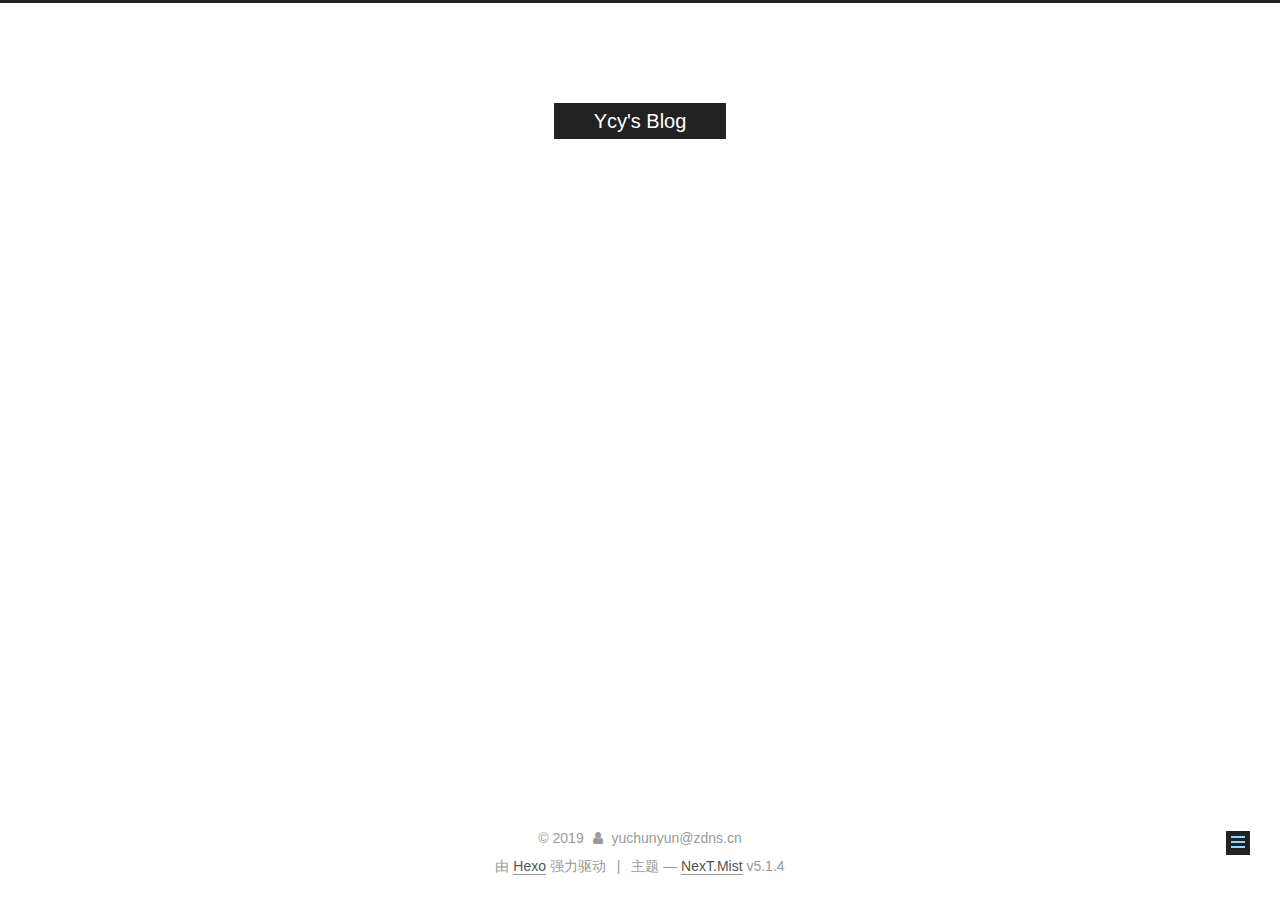
<file: 我的第一篇文章/index.html>
<!DOCTYPE html>



  


<html class="theme-next mist use-motion" lang="zh-Hans">
<head><meta name="generator" content="Hexo 3.8.0">
  <meta charset="UTF-8">
<meta http-equiv="X-UA-Compatible" content="IE=edge">
<meta name="viewport" content="width=device-width, initial-scale=1, maximum-scale=1">
<meta name="theme-color" content="#222">









<meta http-equiv="Cache-Control" content="no-transform">
<meta http-equiv="Cache-Control" content="no-siteapp">
















  
  
  <link href="/lib/fancybox/source/jquery.fancybox.css?v=2.1.5" rel="stylesheet" type="text/css">







<link href="/lib/font-awesome/css/font-awesome.min.css?v=4.6.2" rel="stylesheet" type="text/css">

<link href="/css/main.css?v=5.1.4" rel="stylesheet" type="text/css">


  <link rel="apple-touch-icon" sizes="180x180" href="/images/apple-touch-icon-next.png?v=5.1.4">


  <link rel="icon" type="image/png" sizes="32x32" href="/images/favicon-32x32-next.png?v=5.1.4">


  <link rel="icon" type="image/png" sizes="16x16" href="/images/favicon-16x16-next.png?v=5.1.4">


  <link rel="mask-icon" href="/images/logo.svg?v=5.1.4" color="#222">





  <meta name="keywords" content="Hexo, NexT">










<meta property="og:type" content="article">
<meta property="og:title" content="我的第一篇文章">
<meta property="og:url" content="http://blog.notyun.com/我的第一篇文章/index.html">
<meta property="og:site_name" content="Ycy&#39;s Blog">
<meta property="og:locale" content="zh-Hans">
<meta property="og:updated_time" content="2019-02-13T06:43:34.512Z">
<meta name="twitter:card" content="summary">
<meta name="twitter:title" content="我的第一篇文章">



<script type="text/javascript" id="hexo.configurations">
  var NexT = window.NexT || {};
  var CONFIG = {
    root: '/',
    scheme: 'Mist',
    version: '5.1.4',
    sidebar: {"position":"left","display":"post","offset":12,"b2t":false,"scrollpercent":false,"onmobile":false},
    fancybox: true,
    tabs: true,
    motion: {"enable":true,"async":false,"transition":{"post_block":"fadeIn","post_header":"slideDownIn","post_body":"slideDownIn","coll_header":"slideLeftIn","sidebar":"slideUpIn"}},
    duoshuo: {
      userId: '0',
      author: '博主'
    },
    algolia: {
      applicationID: '',
      apiKey: '',
      indexName: '',
      hits: {"per_page":10},
      labels: {"input_placeholder":"Search for Posts","hits_empty":"We didn't find any results for the search: ${query}","hits_stats":"${hits} results found in ${time} ms"}
    }
  };
</script>



  <link rel="canonical" href="http://blog.notyun.com/我的第一篇文章/">





  <title>我的第一篇文章 | Ycy's Blog</title>
  








</head>

<body itemscope="" itemtype="http://schema.org/WebPage" lang="zh-Hans">

  
  
    
  

  <div class="container sidebar-position-left page-post-detail">
    <div class="headband"></div>

    <header id="header" class="header" itemscope="" itemtype="http://schema.org/WPHeader">
      <div class="header-inner"><div class="site-brand-wrapper">
  <div class="site-meta ">
    

    <div class="custom-logo-site-title">
      <a href="/" class="brand" rel="start">
        <span class="logo-line-before"><i></i></span>
        <span class="site-title">Ycy's Blog</span>
        <span class="logo-line-after"><i></i></span>
      </a>
    </div>
      
        <p class="site-subtitle">海阔凭鱼跃，天高任鸟飞</p>
      
  </div>

  <div class="site-nav-toggle">
    <button>
      <span class="btn-bar"></span>
      <span class="btn-bar"></span>
      <span class="btn-bar"></span>
    </button>
  </div>
</div>

<nav class="site-nav">
  

  
    <ul id="menu" class="menu">
      
        
        <li class="menu-item menu-item-home">
          <a href="/" rel="section">
            
              <i class="menu-item-icon fa fa-fw fa-question-circle"></i> <br>
            
            首页
          </a>
        </li>
      
        
        <li class="menu-item menu-item-about">
          <a href="/about" rel="section">
            
              <i class="menu-item-icon fa fa-fw fa-question-circle"></i> <br>
            
            关于
          </a>
        </li>
      
        
        <li class="menu-item menu-item-tags">
          <a href="/tags" rel="section">
            
              <i class="menu-item-icon fa fa-fw fa-question-circle"></i> <br>
            
            标签
          </a>
        </li>
      
        
        <li class="menu-item menu-item-categories">
          <a href="/categories/" rel="section">
            
              <i class="menu-item-icon fa fa-fw fa-th"></i> <br>
            
            分类
          </a>
        </li>
      
        
        <li class="menu-item menu-item-archives">
          <a href="/archives/" rel="section">
            
              <i class="menu-item-icon fa fa-fw fa-archive"></i> <br>
            
            归档
          </a>
        </li>
      
        
        <li class="menu-item menu-item-schedule">
          <a href="/schedule/" rel="section">
            
              <i class="menu-item-icon fa fa-fw fa-calendar"></i> <br>
            
            日程表
          </a>
        </li>
      
        
        <li class="menu-item menu-item-sitemap">
          <a href="/sitemap.xml" rel="section">
            
              <i class="menu-item-icon fa fa-fw fa-sitemap"></i> <br>
            
            站点地图
          </a>
        </li>
      
        
        <li class="menu-item menu-item-commonweal">
          <a href="/404/" rel="section">
            
              <i class="menu-item-icon fa fa-fw fa-heartbeat"></i> <br>
            
            公益404
          </a>
        </li>
      

      
    </ul>
  

  
</nav>



 </div>
    </header>

    <main id="main" class="main">
      <div class="main-inner">
        <div class="content-wrap">
          <div id="content" class="content">
            

  <div id="posts" class="posts-expand">
    

  

  
  
  

  <article class="post post-type-normal" itemscope="" itemtype="http://schema.org/Article">
  
  
  
  <div class="post-block">
    <link itemprop="mainEntityOfPage" href="http://blog.notyun.com/我的第一篇文章/">

    <span hidden itemprop="author" itemscope="" itemtype="http://schema.org/Person">
      <meta itemprop="name" content="yuchunyun@zdns.cn">
      <meta itemprop="description" content="">
      <meta itemprop="image" content="/images/avatar.gif">
    </span>

    <span hidden itemprop="publisher" itemscope="" itemtype="http://schema.org/Organization">
      <meta itemprop="name" content="Ycy's Blog">
    </span>

    
      <header class="post-header">

        
        
          <h1 class="post-title" itemprop="name headline">我的第一篇文章</h1>
        

        <div class="post-meta">
          <span class="post-time">
            
              <span class="post-meta-item-icon">
                <i class="fa fa-calendar-o"></i>
              </span>
              
                <span class="post-meta-item-text">发表于</span>
              
              <time title="创建于" itemprop="dateCreated datePublished" datetime="2019-02-13T14:43:34+08:00">
                2019-02-13
              </time>
            

            

            
          </span>

          

          
            
          

          
          

          

          

          

        </div>
      </header>
    

    
    
    
    <div class="post-body" itemprop="articleBody">

      
      

      
        
      
    </div>
    
    
    

    

    

    

    <footer class="post-footer">
      

      
      
      

      
        <div class="post-nav">
          <div class="post-nav-next post-nav-item">
            
              <a href="/github-page-with-hexo/" rel="next" title="github-page-with-hexo">
                <i class="fa fa-chevron-left"></i> github-page-with-hexo
              </a>
            
          </div>

          <span class="post-nav-divider"></span>

          <div class="post-nav-prev post-nav-item">
            
          </div>
        </div>
      

      
      
    </footer>
  </div>
  
  
  
  </article>



    <div class="post-spread">
      
    </div>
  </div>


          </div>
          


          

  



        </div>
        
          
  
  <div class="sidebar-toggle">
    <div class="sidebar-toggle-line-wrap">
      <span class="sidebar-toggle-line sidebar-toggle-line-first"></span>
      <span class="sidebar-toggle-line sidebar-toggle-line-middle"></span>
      <span class="sidebar-toggle-line sidebar-toggle-line-last"></span>
    </div>
  </div>

  <aside id="sidebar" class="sidebar">
    
    <div class="sidebar-inner">

      

      

      <section class="site-overview-wrap sidebar-panel sidebar-panel-active">
        <div class="site-overview">
          <div class="site-author motion-element" itemprop="author" itemscope="" itemtype="http://schema.org/Person">
            
              <p class="site-author-name" itemprop="name">yuchunyun@zdns.cn</p>
              <p class="site-description motion-element" itemprop="description"></p>
          </div>

          <nav class="site-state motion-element">

            
              <div class="site-state-item site-state-posts">
              
                <a href="/archives/">
              
                  <span class="site-state-item-count">3</span>
                  <span class="site-state-item-name">日志</span>
                </a>
              </div>
            

            

            

          </nav>

          

          

          
          

          
          

          

        </div>
      </section>

      

      

    </div>
  </aside>


        
      </div>
    </main>

    <footer id="footer" class="footer">
      <div class="footer-inner">
        <div class="copyright">&copy; <span itemprop="copyrightYear">2019</span>
  <span class="with-love">
    <i class="fa fa-user"></i>
  </span>
  <span class="author" itemprop="copyrightHolder">yuchunyun@zdns.cn</span>

  
</div>


  <div class="powered-by">由 <a class="theme-link" target="_blank" href="https://hexo.io">Hexo</a> 强力驱动</div>



  <span class="post-meta-divider">|</span>



  <div class="theme-info">主题 &mdash; <a class="theme-link" target="_blank" href="https://github.com/iissnan/hexo-theme-next">NexT.Mist</a> v5.1.4</div>




        







        
      </div>
    </footer>

    
      <div class="back-to-top">
        <i class="fa fa-arrow-up"></i>
        
      </div>
    

    

  </div>

  

<script type="text/javascript">
  if (Object.prototype.toString.call(window.Promise) !== '[object Function]') {
    window.Promise = null;
  }
</script>









  












  
  
    <script type="text/javascript" src="/lib/jquery/index.js?v=2.1.3"></script>
  

  
  
    <script type="text/javascript" src="/lib/fastclick/lib/fastclick.min.js?v=1.0.6"></script>
  

  
  
    <script type="text/javascript" src="/lib/jquery_lazyload/jquery.lazyload.js?v=1.9.7"></script>
  

  
  
    <script type="text/javascript" src="/lib/velocity/velocity.min.js?v=1.2.1"></script>
  

  
  
    <script type="text/javascript" src="/lib/velocity/velocity.ui.min.js?v=1.2.1"></script>
  

  
  
    <script type="text/javascript" src="/lib/fancybox/source/jquery.fancybox.pack.js?v=2.1.5"></script>
  


  


  <script type="text/javascript" src="/js/src/utils.js?v=5.1.4"></script>

  <script type="text/javascript" src="/js/src/motion.js?v=5.1.4"></script>



  
  

  
  <script type="text/javascript" src="/js/src/scrollspy.js?v=5.1.4"></script>
<script type="text/javascript" src="/js/src/post-details.js?v=5.1.4"></script>



  


  <script type="text/javascript" src="/js/src/bootstrap.js?v=5.1.4"></script>



  


  




	





  





  












  





  

  

  

  
  

  

  

  

</body>
</html>
</file>
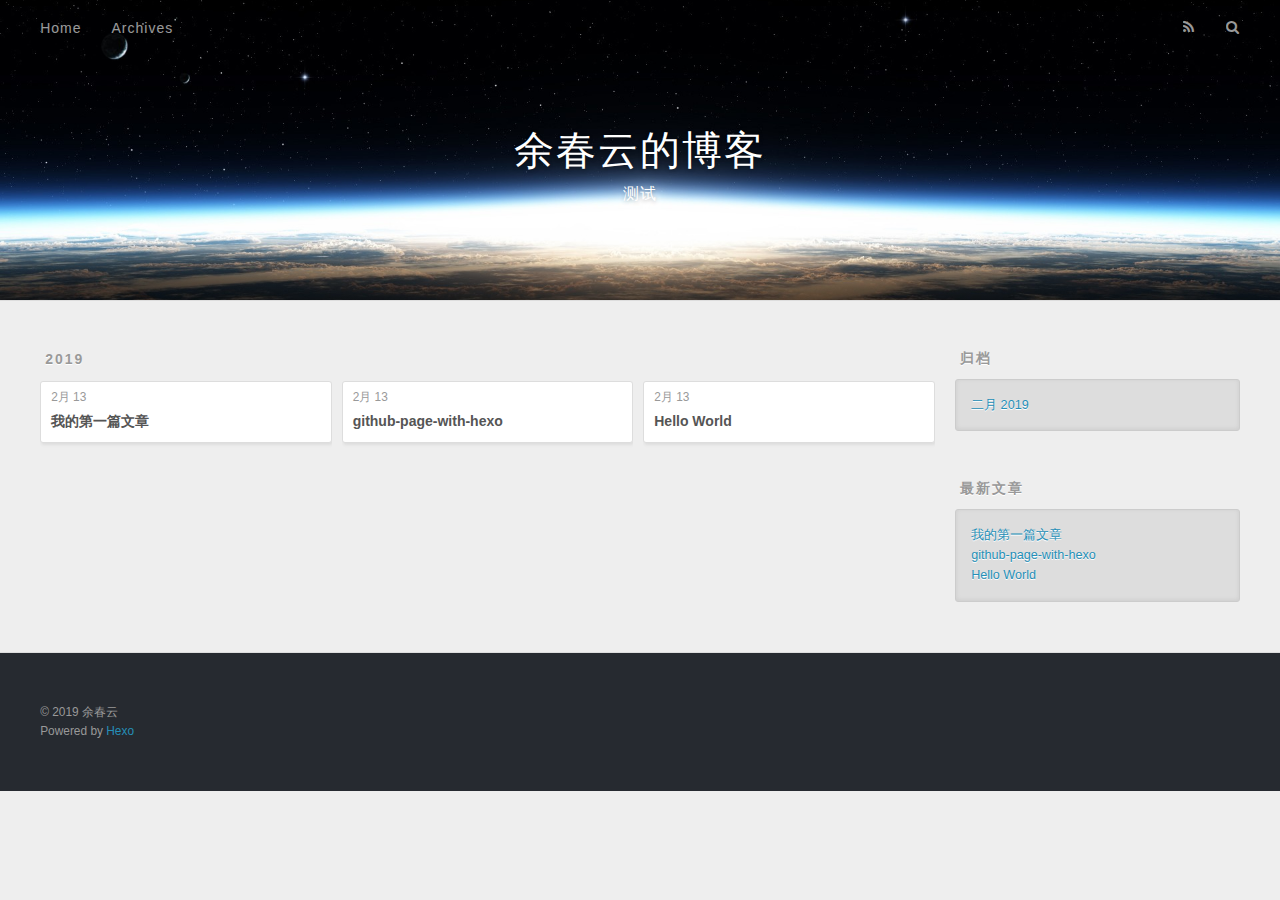
<file: archives/2019/index.html>
<!DOCTYPE html>
<html>
<head><meta name="generator" content="Hexo 3.8.0">
  <meta charset="utf-8">
  

  
  <title>归档: 2019 | 余春云的博客</title>
  <meta name="viewport" content="width=device-width, initial-scale=1, maximum-scale=1">
  <meta property="og:type" content="website">
<meta property="og:title" content="余春云的博客">
<meta property="og:url" content="http://blog.notyun.com/archives/2019/index.html">
<meta property="og:site_name" content="余春云的博客">
<meta property="og:locale" content="zh-CN">
<meta name="twitter:card" content="summary">
<meta name="twitter:title" content="余春云的博客">
  
    <link rel="alternate" href="/atom.xml" title="余春云的博客" type="application/atom+xml">
  
  
    <link rel="icon" href="/favicon.png">
  
  
    <link href="//fonts.googleapis.com/css?family=Source+Code+Pro" rel="stylesheet" type="text/css">
  
  <link rel="stylesheet" href="/css/style.css">
</head>
</html>
<body>
  <div id="container">
    <div id="wrap">
      <header id="header">
  <div id="banner"></div>
  <div id="header-outer" class="outer">
    <div id="header-title" class="inner">
      <h1 id="logo-wrap">
        <a href="/" id="logo">余春云的博客</a>
      </h1>
      
        <h2 id="subtitle-wrap">
          <a href="/" id="subtitle">测试</a>
        </h2>
      
    </div>
    <div id="header-inner" class="inner">
      <nav id="main-nav">
        <a id="main-nav-toggle" class="nav-icon"></a>
        
          <a class="main-nav-link" href="/">Home</a>
        
          <a class="main-nav-link" href="/archives">Archives</a>
        
      </nav>
      <nav id="sub-nav">
        
          <a id="nav-rss-link" class="nav-icon" href="/atom.xml" title="RSS Feed"></a>
        
        <a id="nav-search-btn" class="nav-icon" title="搜索"></a>
      </nav>
      <div id="search-form-wrap">
        <form action="//google.com/search" method="get" accept-charset="UTF-8" class="search-form"><input type="search" name="q" class="search-form-input" placeholder="Search"><button type="submit" class="search-form-submit">&#xF002;</button><input type="hidden" name="sitesearch" value="http://blog.notyun.com"></form>
      </div>
    </div>
  </div>
</header>
      <div class="outer">
        <section id="main">
  
  
    
    
      
      
      <section class="archives-wrap">
        <div class="archive-year-wrap">
          <a href="/archives/2019" class="archive-year">2019</a>
        </div>
        <div class="archives">
    
    <article class="archive-article archive-type-post">
  <div class="archive-article-inner">
    <header class="archive-article-header">
      <a href="/2019/02/13/我的第一篇文章/" class="archive-article-date">
  <time datetime="2019-02-13T06:43:34.000Z" itemprop="datePublished">2月 13</time>
</a>
      
  
    <h1 itemprop="name">
      <a class="archive-article-title" href="/2019/02/13/我的第一篇文章/">我的第一篇文章</a>
    </h1>
  

    </header>
  </div>
</article>
  
    
    
    <article class="archive-article archive-type-post">
  <div class="archive-article-inner">
    <header class="archive-article-header">
      <a href="/2019/02/13/github-page-with-hexo/" class="archive-article-date">
  <time datetime="2019-02-13T05:51:37.000Z" itemprop="datePublished">2月 13</time>
</a>
      
  
    <h1 itemprop="name">
      <a class="archive-article-title" href="/2019/02/13/github-page-with-hexo/">github-page-with-hexo</a>
    </h1>
  

    </header>
  </div>
</article>
  
    
    
    <article class="archive-article archive-type-post">
  <div class="archive-article-inner">
    <header class="archive-article-header">
      <a href="/2019/02/13/hello-world/" class="archive-article-date">
  <time datetime="2019-02-13T05:44:08.736Z" itemprop="datePublished">2月 13</time>
</a>
      
  
    <h1 itemprop="name">
      <a class="archive-article-title" href="/2019/02/13/hello-world/">Hello World</a>
    </h1>
  

    </header>
  </div>
</article>
  
  
    </div></section>
  


</section>
        
          <aside id="sidebar">
  
    

  
    

  
    
  
    
  <div class="widget-wrap">
    <h3 class="widget-title">归档</h3>
    <div class="widget">
      <ul class="archive-list"><li class="archive-list-item"><a class="archive-list-link" href="/archives/2019/02/">二月 2019</a></li></ul>
    </div>
  </div>


  
    
  <div class="widget-wrap">
    <h3 class="widget-title">最新文章</h3>
    <div class="widget">
      <ul>
        
          <li>
            <a href="/2019/02/13/我的第一篇文章/">我的第一篇文章</a>
          </li>
        
          <li>
            <a href="/2019/02/13/github-page-with-hexo/">github-page-with-hexo</a>
          </li>
        
          <li>
            <a href="/2019/02/13/hello-world/">Hello World</a>
          </li>
        
      </ul>
    </div>
  </div>

  
</aside>
        
      </div>
      <footer id="footer">
  
  <div class="outer">
    <div id="footer-info" class="inner">
      &copy; 2019 余春云<br>
      Powered by <a href="http://hexo.io/" target="_blank">Hexo</a>
    </div>
  </div>
</footer>
    </div>
    <nav id="mobile-nav">
  
    <a href="/" class="mobile-nav-link">Home</a>
  
    <a href="/archives" class="mobile-nav-link">Archives</a>
  
</nav>
    

<script src="//ajax.googleapis.com/ajax/libs/jquery/2.0.3/jquery.min.js"></script>


  <link rel="stylesheet" href="/fancybox/jquery.fancybox.css">
  <script src="/fancybox/jquery.fancybox.pack.js"></script>


<script src="/js/script.js"></script>



  </div>
</body>
</html>
</file>
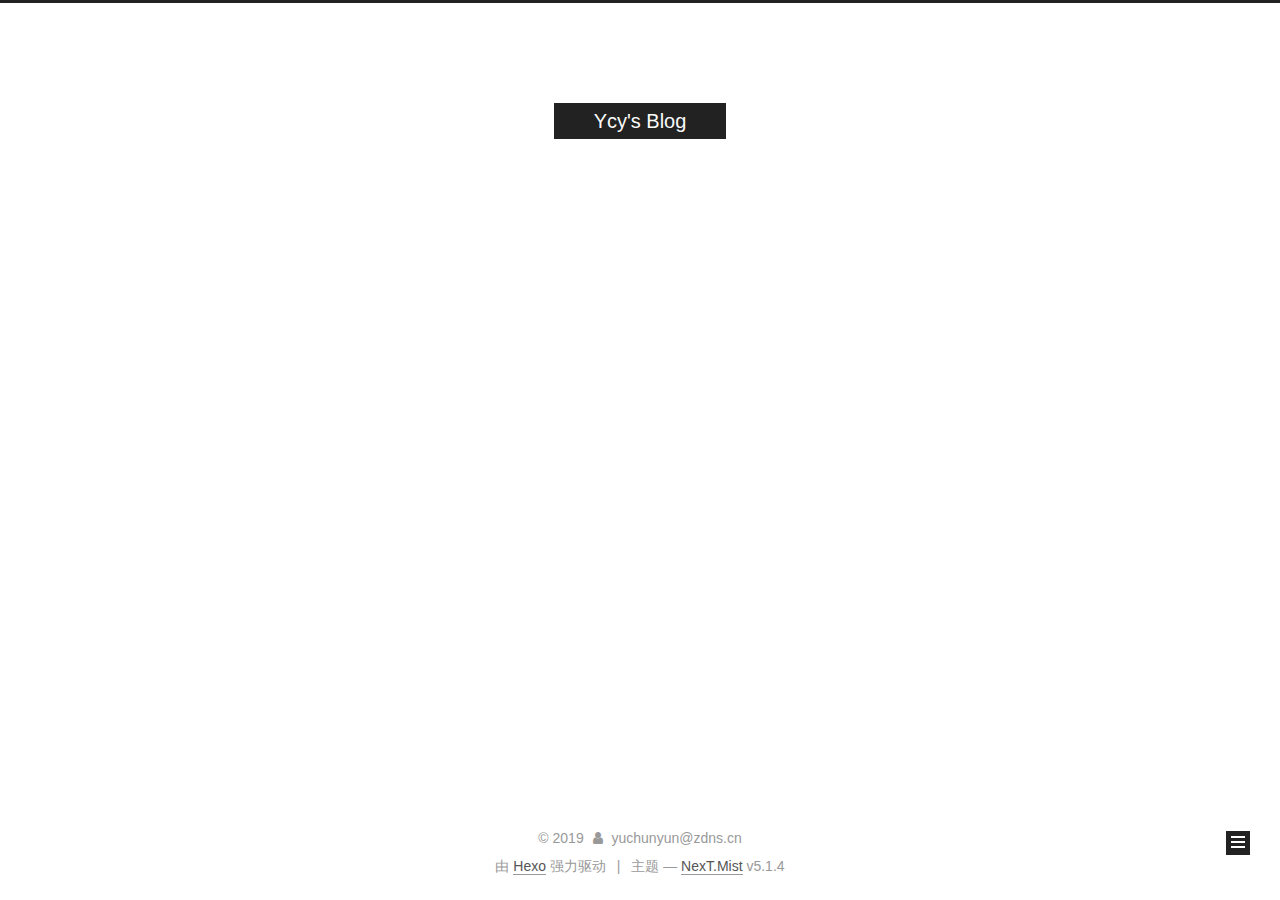
<file: archives/2019/02/index.html>
<!DOCTYPE html>



  


<html class="theme-next mist use-motion" lang="zh-Hans">
<head><meta name="generator" content="Hexo 3.8.0">
  <meta charset="UTF-8">
<meta http-equiv="X-UA-Compatible" content="IE=edge">
<meta name="viewport" content="width=device-width, initial-scale=1, maximum-scale=1">
<meta name="theme-color" content="#222">









<meta http-equiv="Cache-Control" content="no-transform">
<meta http-equiv="Cache-Control" content="no-siteapp">
















  
  
  <link href="/lib/fancybox/source/jquery.fancybox.css?v=2.1.5" rel="stylesheet" type="text/css">







<link href="/lib/font-awesome/css/font-awesome.min.css?v=4.6.2" rel="stylesheet" type="text/css">

<link href="/css/main.css?v=5.1.4" rel="stylesheet" type="text/css">


  <link rel="apple-touch-icon" sizes="180x180" href="/images/apple-touch-icon-next.png?v=5.1.4">


  <link rel="icon" type="image/png" sizes="32x32" href="/images/favicon-32x32-next.png?v=5.1.4">


  <link rel="icon" type="image/png" sizes="16x16" href="/images/favicon-16x16-next.png?v=5.1.4">


  <link rel="mask-icon" href="/images/logo.svg?v=5.1.4" color="#222">





  <meta name="keywords" content="Hexo, NexT">










<meta property="og:type" content="website">
<meta property="og:title" content="Ycy&#39;s Blog">
<meta property="og:url" content="http://blog.notyun.com/archives/2019/02/index.html">
<meta property="og:site_name" content="Ycy&#39;s Blog">
<meta property="og:locale" content="zh-Hans">
<meta name="twitter:card" content="summary">
<meta name="twitter:title" content="Ycy&#39;s Blog">



<script type="text/javascript" id="hexo.configurations">
  var NexT = window.NexT || {};
  var CONFIG = {
    root: '/',
    scheme: 'Mist',
    version: '5.1.4',
    sidebar: {"position":"left","display":"post","offset":12,"b2t":false,"scrollpercent":false,"onmobile":false},
    fancybox: true,
    tabs: true,
    motion: {"enable":true,"async":false,"transition":{"post_block":"fadeIn","post_header":"slideDownIn","post_body":"slideDownIn","coll_header":"slideLeftIn","sidebar":"slideUpIn"}},
    duoshuo: {
      userId: '0',
      author: '博主'
    },
    algolia: {
      applicationID: '',
      apiKey: '',
      indexName: '',
      hits: {"per_page":10},
      labels: {"input_placeholder":"Search for Posts","hits_empty":"We didn't find any results for the search: ${query}","hits_stats":"${hits} results found in ${time} ms"}
    }
  };
</script>



  <link rel="canonical" href="http://blog.notyun.com/archives/2019/02/">





  <title>归档 | Ycy's Blog</title>
  








</head>

<body itemscope="" itemtype="http://schema.org/WebPage" lang="zh-Hans">

  
  
    
  

  <div class="container sidebar-position-left page-archive">
    <div class="headband"></div>

    <header id="header" class="header" itemscope="" itemtype="http://schema.org/WPHeader">
      <div class="header-inner"><div class="site-brand-wrapper">
  <div class="site-meta ">
    

    <div class="custom-logo-site-title">
      <a href="/" class="brand" rel="start">
        <span class="logo-line-before"><i></i></span>
        <span class="site-title">Ycy's Blog</span>
        <span class="logo-line-after"><i></i></span>
      </a>
    </div>
      
        <p class="site-subtitle">海阔凭鱼跃，天高任鸟飞</p>
      
  </div>

  <div class="site-nav-toggle">
    <button>
      <span class="btn-bar"></span>
      <span class="btn-bar"></span>
      <span class="btn-bar"></span>
    </button>
  </div>
</div>

<nav class="site-nav">
  

  
    <ul id="menu" class="menu">
      
        
        <li class="menu-item menu-item-home">
          <a href="/" rel="section">
            
              <i class="menu-item-icon fa fa-fw fa-question-circle"></i> <br>
            
            首页
          </a>
        </li>
      
        
        <li class="menu-item menu-item-about">
          <a href="/about" rel="section">
            
              <i class="menu-item-icon fa fa-fw fa-question-circle"></i> <br>
            
            关于
          </a>
        </li>
      
        
        <li class="menu-item menu-item-tags">
          <a href="/tags" rel="section">
            
              <i class="menu-item-icon fa fa-fw fa-question-circle"></i> <br>
            
            标签
          </a>
        </li>
      
        
        <li class="menu-item menu-item-categories">
          <a href="/categories/" rel="section">
            
              <i class="menu-item-icon fa fa-fw fa-th"></i> <br>
            
            分类
          </a>
        </li>
      
        
        <li class="menu-item menu-item-archives">
          <a href="/archives/" rel="section">
            
              <i class="menu-item-icon fa fa-fw fa-archive"></i> <br>
            
            归档
          </a>
        </li>
      
        
        <li class="menu-item menu-item-schedule">
          <a href="/schedule/" rel="section">
            
              <i class="menu-item-icon fa fa-fw fa-calendar"></i> <br>
            
            日程表
          </a>
        </li>
      
        
        <li class="menu-item menu-item-sitemap">
          <a href="/sitemap.xml" rel="section">
            
              <i class="menu-item-icon fa fa-fw fa-sitemap"></i> <br>
            
            站点地图
          </a>
        </li>
      
        
        <li class="menu-item menu-item-commonweal">
          <a href="/404/" rel="section">
            
              <i class="menu-item-icon fa fa-fw fa-heartbeat"></i> <br>
            
            公益404
          </a>
        </li>
      

      
    </ul>
  

  
</nav>



 </div>
    </header>

    <main id="main" class="main">
      <div class="main-inner">
        <div class="content-wrap">
          <div id="content" class="content">
            

  
  
  
  <div class="post-block archive">
    <div id="posts" class="posts-collapse">
      <span class="archive-move-on"></span>

      <span class="archive-page-counter">
        
        
        
          
        
        嗯..! 目前共计 3 篇日志。 继续努力。
      </span>

      

        
        
        

        
          
          <div class="collection-title">
            <h1 class="archive-year" id="archive-year-2019">2019</h1>
          </div>
        
        

        

  <article class="post post-type-normal" itemscope="" itemtype="http://schema.org/Article">
    <header class="post-header">

      <h2 class="post-title">
        
            <a class="post-title-link" href="/我的第一篇文章/" itemprop="url">
              
                <span itemprop="name">我的第一篇文章</span>
              
            </a>
        
      </h2>

      <div class="post-meta">
        <time class="post-time" itemprop="dateCreated" datetime="2019-02-13T14:43:34+08:00" content="2019-02-13">
          02-13
        </time>
      </div>

    </header>
  </article>



      

        
        
        

        
        

        

  <article class="post post-type-normal" itemscope="" itemtype="http://schema.org/Article">
    <header class="post-header">

      <h2 class="post-title">
        
            <a class="post-title-link" href="/github-page-with-hexo/" itemprop="url">
              
                <span itemprop="name">github-page-with-hexo</span>
              
            </a>
        
      </h2>

      <div class="post-meta">
        <time class="post-time" itemprop="dateCreated" datetime="2019-02-13T13:51:37+08:00" content="2019-02-13">
          02-13
        </time>
      </div>

    </header>
  </article>



      

        
        
        

        
        

        

  <article class="post post-type-normal" itemscope="" itemtype="http://schema.org/Article">
    <header class="post-header">

      <h2 class="post-title">
        
            <a class="post-title-link" href="/hello-world/" itemprop="url">
              
                <span itemprop="name">Hello World</span>
              
            </a>
        
      </h2>

      <div class="post-meta">
        <time class="post-time" itemprop="dateCreated" datetime="2019-02-13T13:44:08+08:00" content="2019-02-13">
          02-13
        </time>
      </div>

    </header>
  </article>



      

    </div>
  </div>
  
  
  

  



          </div>
          


          

        </div>
        
          
  
  <div class="sidebar-toggle">
    <div class="sidebar-toggle-line-wrap">
      <span class="sidebar-toggle-line sidebar-toggle-line-first"></span>
      <span class="sidebar-toggle-line sidebar-toggle-line-middle"></span>
      <span class="sidebar-toggle-line sidebar-toggle-line-last"></span>
    </div>
  </div>

  <aside id="sidebar" class="sidebar">
    
    <div class="sidebar-inner">

      

      

      <section class="site-overview-wrap sidebar-panel sidebar-panel-active">
        <div class="site-overview">
          <div class="site-author motion-element" itemprop="author" itemscope="" itemtype="http://schema.org/Person">
            
              <p class="site-author-name" itemprop="name">yuchunyun@zdns.cn</p>
              <p class="site-description motion-element" itemprop="description"></p>
          </div>

          <nav class="site-state motion-element">

            
              <div class="site-state-item site-state-posts">
              
                <a href="/archives/">
              
                  <span class="site-state-item-count">3</span>
                  <span class="site-state-item-name">日志</span>
                </a>
              </div>
            

            

            

          </nav>

          

          

          
          

          
          

          

        </div>
      </section>

      

      

    </div>
  </aside>


        
      </div>
    </main>

    <footer id="footer" class="footer">
      <div class="footer-inner">
        <div class="copyright">&copy; <span itemprop="copyrightYear">2019</span>
  <span class="with-love">
    <i class="fa fa-user"></i>
  </span>
  <span class="author" itemprop="copyrightHolder">yuchunyun@zdns.cn</span>

  
</div>


  <div class="powered-by">由 <a class="theme-link" target="_blank" href="https://hexo.io">Hexo</a> 强力驱动</div>



  <span class="post-meta-divider">|</span>



  <div class="theme-info">主题 &mdash; <a class="theme-link" target="_blank" href="https://github.com/iissnan/hexo-theme-next">NexT.Mist</a> v5.1.4</div>




        







        
      </div>
    </footer>

    
      <div class="back-to-top">
        <i class="fa fa-arrow-up"></i>
        
      </div>
    

    

  </div>

  

<script type="text/javascript">
  if (Object.prototype.toString.call(window.Promise) !== '[object Function]') {
    window.Promise = null;
  }
</script>









  












  
  
    <script type="text/javascript" src="/lib/jquery/index.js?v=2.1.3"></script>
  

  
  
    <script type="text/javascript" src="/lib/fastclick/lib/fastclick.min.js?v=1.0.6"></script>
  

  
  
    <script type="text/javascript" src="/lib/jquery_lazyload/jquery.lazyload.js?v=1.9.7"></script>
  

  
  
    <script type="text/javascript" src="/lib/velocity/velocity.min.js?v=1.2.1"></script>
  

  
  
    <script type="text/javascript" src="/lib/velocity/velocity.ui.min.js?v=1.2.1"></script>
  

  
  
    <script type="text/javascript" src="/lib/fancybox/source/jquery.fancybox.pack.js?v=2.1.5"></script>
  


  


  <script type="text/javascript" src="/js/src/utils.js?v=5.1.4"></script>

  <script type="text/javascript" src="/js/src/motion.js?v=5.1.4"></script>



  
  

  

  


  <script type="text/javascript" src="/js/src/bootstrap.js?v=5.1.4"></script>



  


  




	





  





  












  





  

  

  

  
  

  

  

  

</body>
</html>
</file>
<file: css/style.css>
body {
  width: 100%;
}
body:before,
body:after {
  content: "";
  display: table;
}
body:after {
  clear: both;
}
html,
body,
div,
span,
applet,
object,
iframe,
h1,
h2,
h3,
h4,
h5,
h6,
p,
blockquote,
pre,
a,
abbr,
acronym,
address,
big,
cite,
code,
del,
dfn,
em,
img,
ins,
kbd,
q,
s,
samp,
small,
strike,
strong,
sub,
sup,
tt,
var,
dl,
dt,
dd,
ol,
ul,
li,
fieldset,
form,
label,
legend,
table,
caption,
tbody,
tfoot,
thead,
tr,
th,
td {
  margin: 0;
  padding: 0;
  border: 0;
  outline: 0;
  font-weight: inherit;
  font-style: inherit;
  font-family: inherit;
  font-size: 100%;
  vertical-align: baseline;
}
body {
  line-height: 1;
  color: #000;
  background: #fff;
}
ol,
ul {
  list-style: none;
}
table {
  border-collapse: separate;
  border-spacing: 0;
  vertical-align: middle;
}
caption,
th,
td {
  text-align: left;
  font-weight: normal;
  vertical-align: middle;
}
a img {
  border: none;
}
input,
button {
  margin: 0;
  padding: 0;
}
input::-moz-focus-inner,
button::-moz-focus-inner {
  border: 0;
  padding: 0;
}
@font-face {
  font-family: FontAwesome;
  font-style: normal;
  font-weight: normal;
  src: url("fonts/fontawesome-webfont.eot?v=#4.0.3");
  src: url("fonts/fontawesome-webfont.eot?#iefix&v=#4.0.3") format("embedded-opentype"), url("fonts/fontawesome-webfont.woff?v=#4.0.3") format("woff"), url("fonts/fontawesome-webfont.ttf?v=#4.0.3") format("truetype"), url("fonts/fontawesome-webfont.svg#fontawesomeregular?v=#4.0.3") format("svg");
}
html,
body,
#container {
  height: 100%;
}
body {
  background: #eee;
  font: 14px -apple-system, BlinkMacSystemFont, "Segoe UI", "Roboto", "Oxygen", "Ubuntu", "Cantarell", "Fira Sans", "Droid Sans", "Helvetica Neue", sans-serif;
  -webkit-text-size-adjust: 100%;
}
.outer {
  max-width: 1220px;
  margin: 0 auto;
  padding: 0 20px;
}
.outer:before,
.outer:after {
  content: "";
  display: table;
}
.outer:after {
  clear: both;
}
.inner {
  display: inline;
  float: left;
  width: 98.33333333333333%;
  margin: 0 0.833333333333333%;
}
.left,
.alignleft {
  float: left;
}
.right,
.alignright {
  float: right;
}
.clear {
  clear: both;
}
#container {
  position: relative;
}
.mobile-nav-on {
  overflow: hidden;
}
#wrap {
  height: 100%;
  width: 100%;
  position: absolute;
  top: 0;
  left: 0;
  -webkit-transition: 0.2s ease-out;
  -moz-transition: 0.2s ease-out;
  -ms-transition: 0.2s ease-out;
  transition: 0.2s ease-out;
  z-index: 1;
  background: #eee;
}
.mobile-nav-on #wrap {
  left: 280px;
}
@media screen and (min-width: 768px) {
  #main {
    display: inline;
    float: left;
    width: 73.33333333333333%;
    margin: 0 0.833333333333333%;
  }
}
.article-date,
.article-category-link,
.archive-year,
.widget-title {
  text-decoration: none;
  text-transform: uppercase;
  letter-spacing: 2px;
  color: #999;
  margin-bottom: 1em;
  margin-left: 5px;
  line-height: 1em;
  text-shadow: 0 1px #fff;
  font-weight: bold;
}
.article-inner,
.archive-article-inner {
  background: #fff;
  -webkit-box-shadow: 1px 2px 3px #ddd;
  box-shadow: 1px 2px 3px #ddd;
  border: 1px solid #ddd;
  border-radius: 3px;
}
.article-entry h1,
.widget h1 {
  font-size: 2em;
}
.article-entry h2,
.widget h2 {
  font-size: 1.5em;
}
.article-entry h3,
.widget h3 {
  font-size: 1.3em;
}
.article-entry h4,
.widget h4 {
  font-size: 1.2em;
}
.article-entry h5,
.widget h5 {
  font-size: 1em;
}
.article-entry h6,
.widget h6 {
  font-size: 1em;
  color: #999;
}
.article-entry hr,
.widget hr {
  border: 1px dashed #ddd;
}
.article-entry strong,
.widget strong {
  font-weight: bold;
}
.article-entry em,
.widget em,
.article-entry cite,
.widget cite {
  font-style: italic;
}
.article-entry sup,
.widget sup,
.article-entry sub,
.widget sub {
  font-size: 0.75em;
  line-height: 0;
  position: relative;
  vertical-align: baseline;
}
.article-entry sup,
.widget sup {
  top: -0.5em;
}
.article-entry sub,
.widget sub {
  bottom: -0.2em;
}
.article-entry small,
.widget small {
  font-size: 0.85em;
}
.article-entry acronym,
.widget acronym,
.article-entry abbr,
.widget abbr {
  border-bottom: 1px dotted;
}
.article-entry ul,
.widget ul,
.article-entry ol,
.widget ol,
.article-entry dl,
.widget dl {
  margin: 0 20px;
  line-height: 1.6em;
}
.article-entry ul ul,
.widget ul ul,
.article-entry ol ul,
.widget ol ul,
.article-entry ul ol,
.widget ul ol,
.article-entry ol ol,
.widget ol ol {
  margin-top: 0;
  margin-bottom: 0;
}
.article-entry ul,
.widget ul {
  list-style: disc;
}
.article-entry ol,
.widget ol {
  list-style: decimal;
}
.article-entry dt,
.widget dt {
  font-weight: bold;
}
#header {
  height: 300px;
  position: relative;
  border-bottom: 1px solid #ddd;
}
#header:before,
#header:after {
  content: "";
  position: absolute;
  left: 0;
  right: 0;
  height: 40px;
}
#header:before {
  top: 0;
  background: -webkit-linear-gradient(rgba(0,0,0,0.2), transparent);
  background: -moz-linear-gradient(rgba(0,0,0,0.2), transparent);
  background: -ms-linear-gradient(rgba(0,0,0,0.2), transparent);
  background: linear-gradient(rgba(0,0,0,0.2), transparent);
}
#header:after {
  bottom: 0;
  background: -webkit-linear-gradient(transparent, rgba(0,0,0,0.2));
  background: -moz-linear-gradient(transparent, rgba(0,0,0,0.2));
  background: -ms-linear-gradient(transparent, rgba(0,0,0,0.2));
  background: linear-gradient(transparent, rgba(0,0,0,0.2));
}
#header-outer {
  height: 100%;
  position: relative;
}
#header-inner {
  position: relative;
  overflow: hidden;
}
#banner {
  position: absolute;
  top: 0;
  left: 0;
  width: 100%;
  height: 100%;
  background: url("images/banner.jpg") center #000;
  -webkit-background-size: cover;
  -moz-background-size: cover;
  background-size: cover;
  z-index: -1;
}
#header-title {
  text-align: center;
  height: 40px;
  position: absolute;
  top: 50%;
  left: 0;
  margin-top: -20px;
}
#logo,
#subtitle {
  text-decoration: none;
  color: #fff;
  font-weight: 300;
  text-shadow: 0 1px 4px rgba(0,0,0,0.3);
}
#logo {
  font-size: 40px;
  line-height: 40px;
  letter-spacing: 2px;
}
#subtitle {
  font-size: 16px;
  line-height: 16px;
  letter-spacing: 1px;
}
#subtitle-wrap {
  margin-top: 16px;
}
#main-nav {
  float: left;
  margin-left: -15px;
}
.nav-icon,
.main-nav-link {
  float: left;
  color: #fff;
  opacity: 0.6;
  text-decoration: none;
  text-shadow: 0 1px rgba(0,0,0,0.2);
  -webkit-transition: opacity 0.2s;
  -moz-transition: opacity 0.2s;
  -ms-transition: opacity 0.2s;
  transition: opacity 0.2s;
  display: block;
  padding: 20px 15px;
}
.nav-icon:hover,
.main-nav-link:hover {
  opacity: 1;
}
.nav-icon {
  font-family: FontAwesome;
  text-align: center;
  font-size: 14px;
  width: 14px;
  height: 14px;
  padding: 20px 15px;
  position: relative;
  cursor: pointer;
}
.main-nav-link {
  font-weight: 300;
  letter-spacing: 1px;
}
@media screen and (max-width: 479px) {
  .main-nav-link {
    display: none;
  }
}
#main-nav-toggle {
  display: none;
}
#main-nav-toggle:before {
  content: "\f0c9";
}
@media screen and (max-width: 479px) {
  #main-nav-toggle {
    display: block;
  }
}
#sub-nav {
  float: right;
  margin-right: -15px;
}
#nav-rss-link:before {
  content: "\f09e";
}
#nav-search-btn:before {
  content: "\f002";
}
#search-form-wrap {
  position: absolute;
  top: 15px;
  width: 150px;
  height: 30px;
  right: -150px;
  opacity: 0;
  -webkit-transition: 0.2s ease-out;
  -moz-transition: 0.2s ease-out;
  -ms-transition: 0.2s ease-out;
  transition: 0.2s ease-out;
}
#search-form-wrap.on {
  opacity: 1;
  right: 0;
}
@media screen and (max-width: 479px) {
  #search-form-wrap {
    width: 100%;
    right: -100%;
  }
}
.search-form {
  position: absolute;
  top: 0;
  left: 0;
  right: 0;
  background: #fff;
  padding: 5px 15px;
  border-radius: 15px;
  -webkit-box-shadow: 0 0 10px rgba(0,0,0,0.3);
  box-shadow: 0 0 10px rgba(0,0,0,0.3);
}
.search-form-input {
  border: none;
  background: none;
  color: #555;
  width: 100%;
  font: 13px -apple-system, BlinkMacSystemFont, "Segoe UI", "Roboto", "Oxygen", "Ubuntu", "Cantarell", "Fira Sans", "Droid Sans", "Helvetica Neue", sans-serif;
  outline: none;
}
.search-form-input::-webkit-search-results-decoration,
.search-form-input::-webkit-search-cancel-button {
  -webkit-appearance: none;
}
.search-form-submit {
  position: absolute;
  top: 50%;
  right: 10px;
  margin-top: -7px;
  font: 13px FontAwesome;
  border: none;
  background: none;
  color: #bbb;
  cursor: pointer;
}
.search-form-submit:hover,
.search-form-submit:focus {
  color: #777;
}
.article {
  margin: 50px 0;
}
.article-inner {
  overflow: hidden;
}
.article-meta:before,
.article-meta:after {
  content: "";
  display: table;
}
.article-meta:after {
  clear: both;
}
.article-date {
  float: left;
}
.article-category {
  float: left;
  line-height: 1em;
  color: #ccc;
  text-shadow: 0 1px #fff;
  margin-left: 8px;
}
.article-category:before {
  content: "\2022";
}
.article-category-link {
  margin: 0 12px 1em;
}
.article-header {
  padding: 20px 20px 0;
}
.article-title {
  text-decoration: none;
  font-size: 2em;
  font-weight: bold;
  color: #555;
  line-height: 1.1em;
  -webkit-transition: color 0.2s;
  -moz-transition: color 0.2s;
  -ms-transition: color 0.2s;
  transition: color 0.2s;
}
a.article-title:hover {
  color: #258fb8;
}
.article-entry {
  color: #555;
  padding: 0 20px;
}
.article-entry:before,
.article-entry:after {
  content: "";
  display: table;
}
.article-entry:after {
  clear: both;
}
.article-entry p,
.article-entry table {
  line-height: 1.6em;
  margin: 1.6em 0;
}
.article-entry h1,
.article-entry h2,
.article-entry h3,
.article-entry h4,
.article-entry h5,
.article-entry h6 {
  font-weight: bold;
}
.article-entry h1,
.article-entry h2,
.article-entry h3,
.article-entry h4,
.article-entry h5,
.article-entry h6 {
  line-height: 1.1em;
  margin: 1.1em 0;
}
.article-entry a {
  color: #258fb8;
  text-decoration: none;
}
.article-entry a:hover {
  text-decoration: underline;
}
.article-entry ul,
.article-entry ol,
.article-entry dl {
  margin-top: 1.6em;
  margin-bottom: 1.6em;
}
.article-entry img,
.article-entry video {
  max-width: 100%;
  height: auto;
  display: block;
  margin: auto;
}
.article-entry iframe {
  border: none;
}
.article-entry table {
  width: 100%;
  border-collapse: collapse;
  border-spacing: 0;
}
.article-entry th {
  font-weight: bold;
  border-bottom: 3px solid #ddd;
  padding-bottom: 0.5em;
}
.article-entry td {
  border-bottom: 1px solid #ddd;
  padding: 10px 0;
}
.article-entry blockquote {
  font-family: Georgia, "Times New Roman", serif;
  font-size: 1.4em;
  margin: 1.6em 20px;
  text-align: center;
}
.article-entry blockquote footer {
  font-size: 14px;
  margin: 1.6em 0;
  font-family: -apple-system, BlinkMacSystemFont, "Segoe UI", "Roboto", "Oxygen", "Ubuntu", "Cantarell", "Fira Sans", "Droid Sans", "Helvetica Neue", sans-serif;
}
.article-entry blockquote footer cite:before {
  content: "—";
  padding: 0 0.5em;
}
.article-entry .pullquote {
  text-align: left;
  width: 45%;
  margin: 0;
}
.article-entry .pullquote.left {
  margin-left: 0.5em;
  margin-right: 1em;
}
.article-entry .pullquote.right {
  margin-right: 0.5em;
  margin-left: 1em;
}
.article-entry .caption {
  color: #999;
  display: block;
  font-size: 0.9em;
  margin-top: 0.5em;
  position: relative;
  text-align: center;
}
.article-entry .video-container {
  position: relative;
  padding-top: 56.25%;
  height: 0;
  overflow: hidden;
}
.article-entry .video-container iframe,
.article-entry .video-container object,
.article-entry .video-container embed {
  position: absolute;
  top: 0;
  left: 0;
  width: 100%;
  height: 100%;
  margin-top: 0;
}
.article-more-link a {
  display: inline-block;
  line-height: 1em;
  padding: 6px 15px;
  border-radius: 15px;
  background: #eee;
  color: #999;
  text-shadow: 0 1px #fff;
  text-decoration: none;
}
.article-more-link a:hover {
  background: #258fb8;
  color: #fff;
  text-decoration: none;
  text-shadow: 0 1px #1e7293;
}
.article-footer {
  font-size: 0.85em;
  line-height: 1.6em;
  border-top: 1px solid #ddd;
  padding-top: 1.6em;
  margin: 0 20px 20px;
}
.article-footer:before,
.article-footer:after {
  content: "";
  display: table;
}
.article-footer:after {
  clear: both;
}
.article-footer a {
  color: #999;
  text-decoration: none;
}
.article-footer a:hover {
  color: #555;
}
.article-tag-list-item {
  float: left;
  margin-right: 10px;
}
.article-tag-list-link:before {
  content: "#";
}
.article-comment-link {
  float: right;
}
.article-comment-link:before {
  content: "\f075";
  font-family: FontAwesome;
  padding-right: 8px;
}
.article-share-link {
  cursor: pointer;
  float: right;
  margin-left: 20px;
}
.article-share-link:before {
  content: "\f064";
  font-family: FontAwesome;
  padding-right: 6px;
}
#article-nav {
  position: relative;
}
#article-nav:before,
#article-nav:after {
  content: "";
  display: table;
}
#article-nav:after {
  clear: both;
}
@media screen and (min-width: 768px) {
  #article-nav {
    margin: 50px 0;
  }
  #article-nav:before {
    width: 8px;
    height: 8px;
    position: absolute;
    top: 50%;
    left: 50%;
    margin-top: -4px;
    margin-left: -4px;
    content: "";
    border-radius: 50%;
    background: #ddd;
    -webkit-box-shadow: 0 1px 2px #fff;
    box-shadow: 0 1px 2px #fff;
  }
}
.article-nav-link-wrap {
  text-decoration: none;
  text-shadow: 0 1px #fff;
  color: #999;
  -webkit-box-sizing: border-box;
  -moz-box-sizing: border-box;
  box-sizing: border-box;
  margin-top: 50px;
  text-align: center;
  display: block;
}
.article-nav-link-wrap:hover {
  color: #555;
}
@media screen and (min-width: 768px) {
  .article-nav-link-wrap {
    width: 50%;
    margin-top: 0;
  }
}
@media screen and (min-width: 768px) {
  #article-nav-newer {
    float: left;
    text-align: right;
    padding-right: 20px;
  }
}
@media screen and (min-width: 768px) {
  #article-nav-older {
    float: right;
    text-align: left;
    padding-left: 20px;
  }
}
.article-nav-caption {
  text-transform: uppercase;
  letter-spacing: 2px;
  color: #ddd;
  line-height: 1em;
  font-weight: bold;
}
#article-nav-newer .article-nav-caption {
  margin-right: -2px;
}
.article-nav-title {
  font-size: 0.85em;
  line-height: 1.6em;
  margin-top: 0.5em;
}
.article-share-box {
  position: absolute;
  display: none;
  background: #fff;
  -webkit-box-shadow: 1px 2px 10px rgba(0,0,0,0.2);
  box-shadow: 1px 2px 10px rgba(0,0,0,0.2);
  border-radius: 3px;
  margin-left: -145px;
  overflow: hidden;
  z-index: 1;
}
.article-share-box.on {
  display: block;
}
.article-share-input {
  width: 100%;
  background: none;
  -webkit-box-sizing: border-box;
  -moz-box-sizing: border-box;
  box-sizing: border-box;
  font: 14px -apple-system, BlinkMacSystemFont, "Segoe UI", "Roboto", "Oxygen", "Ubuntu", "Cantarell", "Fira Sans", "Droid Sans", "Helvetica Neue", sans-serif;
  padding: 0 15px;
  color: #555;
  outline: none;
  border: 1px solid #ddd;
  border-radius: 3px 3px 0 0;
  height: 36px;
  line-height: 36px;
}
.article-share-links {
  background: #eee;
}
.article-share-links:before,
.article-share-links:after {
  content: "";
  display: table;
}
.article-share-links:after {
  clear: both;
}
.article-share-twitter,
.article-share-facebook,
.article-share-pinterest,
.article-share-google {
  width: 50px;
  height: 36px;
  display: block;
  float: left;
  position: relative;
  color: #999;
  text-shadow: 0 1px #fff;
}
.article-share-twitter:before,
.article-share-facebook:before,
.article-share-pinterest:before,
.article-share-google:before {
  font-size: 20px;
  font-family: FontAwesome;
  width: 20px;
  height: 20px;
  position: absolute;
  top: 50%;
  left: 50%;
  margin-top: -10px;
  margin-left: -10px;
  text-align: center;
}
.article-share-twitter:hover,
.article-share-facebook:hover,
.article-share-pinterest:hover,
.article-share-google:hover {
  color: #fff;
}
.article-share-twitter:before {
  content: "\f099";
}
.article-share-twitter:hover {
  background: #00aced;
  text-shadow: 0 1px #008abe;
}
.article-share-facebook:before {
  content: "\f09a";
}
.article-share-facebook:hover {
  background: #3b5998;
  text-shadow: 0 1px #2f477a;
}
.article-share-pinterest:before {
  content: "\f0d2";
}
.article-share-pinterest:hover {
  background: #cb2027;
  text-shadow: 0 1px #a21a1f;
}
.article-share-google:before {
  content: "\f0d5";
}
.article-share-google:hover {
  background: #dd4b39;
  text-shadow: 0 1px #be3221;
}
.article-gallery {
  background: #000;
  position: relative;
}
.article-gallery-photos {
  position: relative;
  overflow: hidden;
}
.article-gallery-img {
  display: none;
  max-width: 100%;
}
.article-gallery-img:first-child {
  display: block;
}
.article-gallery-img.loaded {
  position: absolute;
  display: block;
}
.article-gallery-img img {
  display: block;
  max-width: 100%;
  margin: 0 auto;
}
#comments {
  background: #fff;
  -webkit-box-shadow: 1px 2px 3px #ddd;
  box-shadow: 1px 2px 3px #ddd;
  padding: 20px;
  border: 1px solid #ddd;
  border-radius: 3px;
  margin: 50px 0;
}
#comments a {
  color: #258fb8;
}
.archives-wrap {
  margin: 50px 0;
}
.archives:before,
.archives:after {
  content: "";
  display: table;
}
.archives:after {
  clear: both;
}
.archive-year-wrap {
  margin-bottom: 1em;
}
.archives {
  -webkit-column-gap: 10px;
  -moz-column-gap: 10px;
  column-gap: 10px;
}
@media screen and (min-width: 480px) and (max-width: 767px) {
  .archives {
    -webkit-column-count: 2;
    -moz-column-count: 2;
    column-count: 2;
  }
}
@media screen and (min-width: 768px) {
  .archives {
    -webkit-column-count: 3;
    -moz-column-count: 3;
    column-count: 3;
  }
}
.archive-article {
  -webkit-column-break-inside: avoid;
  page-break-inside: avoid;
  overflow: hidden;
  break-inside: avoid-column;
}
.archive-article-inner {
  padding: 10px;
  margin-bottom: 15px;
}
.archive-article-title {
  text-decoration: none;
  font-weight: bold;
  color: #555;
  -webkit-transition: color 0.2s;
  -moz-transition: color 0.2s;
  -ms-transition: color 0.2s;
  transition: color 0.2s;
  line-height: 1.6em;
}
.archive-article-title:hover {
  color: #258fb8;
}
.archive-article-footer {
  margin-top: 1em;
}
.archive-article-date {
  color: #999;
  text-decoration: none;
  font-size: 0.85em;
  line-height: 1em;
  margin-bottom: 0.5em;
  display: block;
}
#page-nav {
  margin: 50px auto;
  background: #fff;
  -webkit-box-shadow: 1px 2px 3px #ddd;
  box-shadow: 1px 2px 3px #ddd;
  border: 1px solid #ddd;
  border-radius: 3px;
  text-align: center;
  color: #999;
  overflow: hidden;
}
#page-nav:before,
#page-nav:after {
  content: "";
  display: table;
}
#page-nav:after {
  clear: both;
}
#page-nav a,
#page-nav span {
  padding: 10px 20px;
  line-height: 1;
  height: 2ex;
}
#page-nav a {
  color: #999;
  text-decoration: none;
}
#page-nav a:hover {
  background: #999;
  color: #fff;
}
#page-nav .prev {
  float: left;
}
#page-nav .next {
  float: right;
}
#page-nav .page-number {
  display: inline-block;
}
@media screen and (max-width: 479px) {
  #page-nav .page-number {
    display: none;
  }
}
#page-nav .current {
  color: #555;
  font-weight: bold;
}
#page-nav .space {
  color: #ddd;
}
#footer {
  background: #262a30;
  padding: 50px 0;
  border-top: 1px solid #ddd;
  color: #999;
}
#footer a {
  color: #258fb8;
  text-decoration: none;
}
#footer a:hover {
  text-decoration: underline;
}
#footer-info {
  line-height: 1.6em;
  font-size: 0.85em;
}
.article-entry pre,
.article-entry .highlight {
  background: #2d2d2d;
  margin: 0 -20px;
  padding: 15px 20px;
  border-style: solid;
  border-color: #ddd;
  border-width: 1px 0;
  overflow: auto;
  color: #ccc;
  line-height: 22.400000000000002px;
}
.article-entry .highlight .gutter pre,
.article-entry .gist .gist-file .gist-data .line-numbers {
  color: #666;
  font-size: 0.85em;
}
.article-entry pre,
.article-entry code {
  font-family: "Source Code Pro", Consolas, Monaco, Menlo, Consolas, monospace;
}
.article-entry code {
  background: #eee;
  text-shadow: 0 1px #fff;
  padding: 0 0.3em;
}
.article-entry pre code {
  background: none;
  text-shadow: none;
  padding: 0;
}
.article-entry .highlight pre {
  border: none;
  margin: 0;
  padding: 0;
}
.article-entry .highlight table {
  margin: 0;
  width: auto;
}
.article-entry .highlight td {
  border: none;
  padding: 0;
}
.article-entry .highlight figcaption {
  font-size: 0.85em;
  color: #999;
  line-height: 1em;
  margin-bottom: 1em;
}
.article-entry .highlight figcaption:before,
.article-entry .highlight figcaption:after {
  content: "";
  display: table;
}
.article-entry .highlight figcaption:after {
  clear: both;
}
.article-entry .highlight figcaption a {
  float: right;
}
.article-entry .highlight .gutter pre {
  text-align: right;
  padding-right: 20px;
}
.article-entry .highlight .line {
  height: 22.400000000000002px;
}
.article-entry .highlight .line.marked {
  background: #515151;
}
.article-entry .gist {
  margin: 0 -20px;
  border-style: solid;
  border-color: #ddd;
  border-width: 1px 0;
  background: #2d2d2d;
  padding: 15px 20px 15px 0;
}
.article-entry .gist .gist-file {
  border: none;
  font-family: "Source Code Pro", Consolas, Monaco, Menlo, Consolas, monospace;
  margin: 0;
}
.article-entry .gist .gist-file .gist-data {
  background: none;
  border: none;
}
.article-entry .gist .gist-file .gist-data .line-numbers {
  background: none;
  border: none;
  padding: 0 20px 0 0;
}
.article-entry .gist .gist-file .gist-data .line-data {
  padding: 0 !important;
}
.article-entry .gist .gist-file .highlight {
  margin: 0;
  padding: 0;
  border: none;
}
.article-entry .gist .gist-file .gist-meta {
  background: #2d2d2d;
  color: #999;
  font: 0.85em -apple-system, BlinkMacSystemFont, "Segoe UI", "Roboto", "Oxygen", "Ubuntu", "Cantarell", "Fira Sans", "Droid Sans", "Helvetica Neue", sans-serif;
  text-shadow: 0 0;
  padding: 0;
  margin-top: 1em;
  margin-left: 20px;
}
.article-entry .gist .gist-file .gist-meta a {
  color: #258fb8;
  font-weight: normal;
}
.article-entry .gist .gist-file .gist-meta a:hover {
  text-decoration: underline;
}
pre .comment,
pre .title {
  color: #999;
}
pre .variable,
pre .attribute,
pre .tag,
pre .regexp,
pre .ruby .constant,
pre .xml .tag .title,
pre .xml .pi,
pre .xml .doctype,
pre .html .doctype,
pre .css .id,
pre .css .class,
pre .css .pseudo {
  color: #f2777a;
}
pre .number,
pre .preprocessor,
pre .built_in,
pre .literal,
pre .params,
pre .constant {
  color: #f99157;
}
pre .class,
pre .ruby .class .title,
pre .css .rules .attribute {
  color: #9c9;
}
pre .string,
pre .value,
pre .inheritance,
pre .header,
pre .ruby .symbol,
pre .xml .cdata {
  color: #9c9;
}
pre .css .hexcolor {
  color: #6cc;
}
pre .function,
pre .python .decorator,
pre .python .title,
pre .ruby .function .title,
pre .ruby .title .keyword,
pre .perl .sub,
pre .javascript .title,
pre .coffeescript .title {
  color: #69c;
}
pre .keyword,
pre .javascript .function {
  color: #c9c;
}
@media screen and (max-width: 479px) {
  #mobile-nav {
    position: absolute;
    top: 0;
    left: 0;
    width: 280px;
    height: 100%;
    background: #191919;
    border-right: 1px solid #fff;
  }
}
@media screen and (max-width: 479px) {
  .mobile-nav-link {
    display: block;
    color: #999;
    text-decoration: none;
    padding: 15px 20px;
    font-weight: bold;
  }
  .mobile-nav-link:hover {
    color: #fff;
  }
}
@media screen and (min-width: 768px) {
  #sidebar {
    display: inline;
    float: left;
    width: 23.333333333333332%;
    margin: 0 0.833333333333333%;
  }
}
.widget-wrap {
  margin: 50px 0;
}
.widget {
  color: #777;
  text-shadow: 0 1px #fff;
  background: #ddd;
  -webkit-box-shadow: 0 -1px 4px #ccc inset;
  box-shadow: 0 -1px 4px #ccc inset;
  border: 1px solid #ccc;
  padding: 15px;
  border-radius: 3px;
}
.widget a {
  color: #258fb8;
  text-decoration: none;
}
.widget a:hover {
  text-decoration: underline;
}
.widget ul ul,
.widget ol ul,
.widget dl ul,
.widget ul ol,
.widget ol ol,
.widget dl ol,
.widget ul dl,
.widget ol dl,
.widget dl dl {
  margin-left: 15px;
  list-style: disc;
}
.widget {
  line-height: 1.6em;
  word-wrap: break-word;
  font-size: 0.9em;
}
.widget ul,
.widget ol {
  list-style: none;
  margin: 0;
}
.widget ul ul,
.widget ol ul,
.widget ul ol,
.widget ol ol {
  margin: 0 20px;
}
.widget ul ul,
.widget ol ul {
  list-style: disc;
}
.widget ul ol,
.widget ol ol {
  list-style: decimal;
}
.category-list-count,
.tag-list-count,
.archive-list-count {
  padding-left: 5px;
  color: #999;
  font-size: 0.85em;
}
.category-list-count:before,
.tag-list-count:before,
.archive-list-count:before {
  content: "(";
}
.category-list-count:after,
.tag-list-count:after,
.archive-list-count:after {
  content: ")";
}
.tagcloud a {
  margin-right: 5px;
  display: inline-block;
}
</file>
<file: css/main.css>
/* normalize.css v3.0.2 | MIT License | git.io/normalize */
html {
  font-family: sans-serif; /* 1 */
  -ms-text-size-adjust: 100%; /* 2 */
  -webkit-text-size-adjust: 100%; /* 2 */
}
body {
  margin: 0;
}
article,
aside,
details,
figcaption,
figure,
footer,
header,
hgroup,
main,
menu,
nav,
section,
summary {
  display: block;
}
audio,
canvas,
progress,
video {
  display: inline-block; /* 1 */
  vertical-align: baseline; /* 2 */
}
audio:not([controls]) {
  display: none;
  height: 0;
}
[hidden],
template {
  display: none;
}
a {
  background-color: transparent;
}
a:active,
a:hover {
  outline: 0;
}
abbr[title] {
  border-bottom: 1px dotted;
}
b,
strong {
  font-weight: bold;
}
dfn {
  font-style: italic;
}
h1 {
  font-size: 2em;
  margin: 0.67em 0;
}
mark {
  background: #ff0;
  color: #000;
}
small {
  font-size: 80%;
}
sub,
sup {
  font-size: 75%;
  line-height: 0;
  position: relative;
  vertical-align: baseline;
}
sup {
  top: -0.5em;
}
sub {
  bottom: -0.25em;
}
img {
  border: 0;
}
svg:not(:root) {
  overflow: hidden;
}
figure {
  margin: 1em 40px;
}
hr {
  -moz-box-sizing: content-box;
  box-sizing: content-box;
  height: 0;
}
pre {
  overflow: auto;
}
code,
kbd,
pre,
samp {
  font-family: monospace, monospace;
  font-size: 1em;
}
button,
input,
optgroup,
select,
textarea {
  color: inherit; /* 1 */
  font: inherit; /* 2 */
  margin: 0; /* 3 */
}
button {
  overflow: visible;
}
button,
select {
  text-transform: none;
}
button,
html input[type="button"],
input[type="reset"],
input[type="submit"] {
  -webkit-appearance: button; /* 2 */
  cursor: pointer; /* 3 */
}
button[disabled],
html input[disabled] {
  cursor: default;
}
button::-moz-focus-inner,
input::-moz-focus-inner {
  border: 0;
  padding: 0;
}
input {
  line-height: normal;
}
input[type="checkbox"],
input[type="radio"] {
  box-sizing: border-box; /* 1 */
  padding: 0; /* 2 */
}
input[type="number"]::-webkit-inner-spin-button,
input[type="number"]::-webkit-outer-spin-button {
  height: auto;
}
input[type="search"] {
  -webkit-appearance: textfield; /* 1 */
  -moz-box-sizing: content-box;
  -webkit-box-sizing: content-box; /* 2 */
  box-sizing: content-box;
}
input[type="search"]::-webkit-search-cancel-button,
input[type="search"]::-webkit-search-decoration {
  -webkit-appearance: none;
}
fieldset {
  border: 1px solid #c0c0c0;
  margin: 0 2px;
  padding: 0.35em 0.625em 0.75em;
}
legend {
  border: 0; /* 1 */
  padding: 0; /* 2 */
}
textarea {
  overflow: auto;
}
optgroup {
  font-weight: bold;
}
table {
  border-collapse: collapse;
  border-spacing: 0;
}
td,
th {
  padding: 0;
}
::selection {
  background: #262a30;
  color: #fff;
}
body {
  position: relative;
  font-family: 'Lato', "PingFang SC", "Microsoft YaHei", sans-serif;
  font-size: 14px;
  line-height: 2;
  color: #555;
  background: #fff;
}
@media (max-width: 767px) {
  body {
    padding-right: 0 !important;
  }
}
@media (min-width: 768px) and (max-width: 991px) {
  body {
    padding-right: 0 !important;
  }
}
@media (min-width: 1600px) {
  body {
    font-size: 16px;
  }
}
h1,
h2,
h3,
h4,
h5,
h6 {
  margin: 0;
  padding: 0;
  font-weight: bold;
  line-height: 1.5;
  font-family: 'Lato', "PingFang SC", "Microsoft YaHei", sans-serif;
}
h2,
h3,
h4,
h5,
h6 {
  margin: 20px 0 15px;
}
h1 {
  font-size: 22px;
}
@media (max-width: 767px) {
  h1 {
    font-size: 18px;
  }
}
h2 {
  font-size: 20px;
}
@media (max-width: 767px) {
  h2 {
    font-size: 16px;
  }
}
h3 {
  font-size: 18px;
}
@media (max-width: 767px) {
  h3 {
    font-size: 14px;
  }
}
h4 {
  font-size: 16px;
}
@media (max-width: 767px) {
  h4 {
    font-size: 12px;
  }
}
h5 {
  font-size: 14px;
}
@media (max-width: 767px) {
  h5 {
    font-size: 10px;
  }
}
h6 {
  font-size: 12px;
}
@media (max-width: 767px) {
  h6 {
    font-size: 8px;
  }
}
p {
  margin: 0 0 20px 0;
}
a {
  color: #555;
  text-decoration: none;
  outline: none;
  border-bottom: 1px solid #999;
  word-wrap: break-word;
}
a:hover {
  color: #222;
  border-bottom-color: #222;
}
blockquote {
  margin: 0;
  padding: 0;
}
img {
  display: block;
  margin: auto;
  max-width: 100%;
  height: auto;
}
hr {
  margin: 40px 0;
  height: 3px;
  border: none;
  background-color: #ddd;
  background-image: repeating-linear-gradient(-45deg, #fff, #fff 4px, transparent 4px, transparent 8px);
}
blockquote {
  padding: 0 15px;
  color: #666;
  border-left: 4px solid #ddd;
}
blockquote cite::before {
  content: "-";
  padding: 0 5px;
}
dt {
  font-weight: 700;
}
dd {
  margin: 0;
  padding: 0;
}
kbd {
  border: 1px solid #ccc;
  border-radius: 0.2em;
  box-shadow: 0.1em 0.1em 0.2em rgba(0,0,0,0.1);
  background-color: #f9f9f9;
  font-family: inherit;
  background-image: -webkit-linear-gradient(top, #eee, #fff, #eee);
  padding: 0.1em 0.3em;
  white-space: nowrap;
}
.text-left {
  text-align: left;
}
.text-center {
  text-align: center;
}
.text-right {
  text-align: right;
}
.text-justify {
  text-align: justify;
}
.text-nowrap {
  white-space: nowrap;
}
.text-lowercase {
  text-transform: lowercase;
}
.text-uppercase {
  text-transform: uppercase;
}
.text-capitalize {
  text-transform: capitalize;
}
.center-block {
  display: block;
  margin-left: auto;
  margin-right: auto;
}
.clearfix:before,
.clearfix:after {
  content: " ";
  display: table;
}
.clearfix:after {
  clear: both;
}
.pullquote {
  width: 45%;
}
.pullquote.left {
  float: left;
  margin-left: 5px;
  margin-right: 10px;
}
.pullquote.right {
  float: right;
  margin-left: 10px;
  margin-right: 5px;
}
.affix.affix.affix {
  position: fixed;
}
.translation {
  margin-top: -20px;
  font-size: 14px;
  color: #999;
}
.scrollbar-measure {
  width: 100px;
  height: 100px;
  overflow: scroll;
  position: absolute;
  top: -9999px;
}
.use-motion .motion-element {
  opacity: 0;
}
table {
  margin: 20px 0;
  width: 100%;
  border-collapse: collapse;
  border-spacing: 0;
  border: 1px solid #ddd;
  font-size: 14px;
  table-layout: fixed;
  word-wrap: break-all;
}
table>tbody>tr:nth-of-type(odd) {
  background-color: #f9f9f9;
}
table>tbody>tr:hover {
  background-color: #f5f5f5;
}
caption,
th,
td {
  padding: 8px;
  text-align: left;
  vertical-align: middle;
  font-weight: normal;
}
th,
td {
  border-bottom: 3px solid #ddd;
  border-right: 1px solid #eee;
}
th {
  padding-bottom: 10px;
  font-weight: 700;
}
td {
  border-bottom-width: 1px;
}
html,
body {
  height: 100%;
}
.container {
  position: relative;
  min-height: 100%;
}
.header-inner {
  margin: 0 auto;
  padding: 100px 0 70px;
  width: 700px;
}
@media (min-width: 1600px) {
  .container .header-inner {
    width: 900px;
  }
}
.main {
  padding-bottom: 150px;
}
.main-inner {
  margin: 0 auto;
  width: 700px;
}
@media (min-width: 1600px) {
  .container .main-inner {
    width: 900px;
  }
}
.footer {
  position: absolute;
  left: 0;
  bottom: 0;
  width: 100%;
  min-height: 50px;
}
.footer-inner {
  box-sizing: border-box;
  margin: 20px auto;
  width: 700px;
}
@media (min-width: 1600px) {
  .container .footer-inner {
    width: 900px;
  }
}
pre,
.highlight {
  overflow: auto;
  margin: 20px 0;
  padding: 0;
  font-size: 13px;
  color: #4d4d4c;
  background: #f7f7f7;
  line-height: 1.6;
}
pre,
code {
  font-family: consolas, Menlo, "PingFang SC", "Microsoft YaHei", monospace;
}
code {
  padding: 2px 4px;
  word-wrap: break-word;
  color: #555;
  background: #eee;
  border-radius: 3px;
  font-size: 13px;
}
pre {
  padding: 10px;
}
pre code {
  padding: 0;
  color: #4d4d4c;
  background: none;
  text-shadow: none;
}
.highlight {
  border-radius: 1px;
}
.highlight pre {
  border: none;
  margin: 0;
  padding: 10px 0;
}
.highlight table {
  margin: 0;
  width: auto;
  border: none;
}
.highlight td {
  border: none;
  padding: 0;
}
.highlight figcaption {
  font-size: 1em;
  color: #4d4d4c;
  line-height: 1em;
  margin-bottom: 1em;
}
.highlight figcaption:before,
.highlight figcaption:after {
  content: " ";
  display: table;
}
.highlight figcaption:after {
  clear: both;
}
.highlight figcaption a {
  float: right;
  color: #4d4d4c;
}
.highlight figcaption a:hover {
  border-bottom-color: #4d4d4c;
}
.highlight .gutter pre {
  padding-left: 10px;
  padding-right: 10px;
  color: #869194;
  text-align: right;
  background-color: #eff2f3;
}
.highlight .code pre {
  width: 100%;
  padding-left: 10px;
  padding-right: 10px;
  background-color: #f7f7f7;
}
.highlight .line {
  height: 20px;
}
.gutter {
  -webkit-user-select: none;
  -moz-user-select: none;
  -ms-user-select: none;
  user-select: none;
}
.gist table {
  width: auto;
}
.gist table td {
  border: none;
}
pre .deletion {
  background: #fdd;
}
pre .addition {
  background: #dfd;
}
pre .meta {
  color: #8959a8;
}
pre .comment {
  color: #8e908c;
}
pre .variable,
pre .attribute,
pre .tag,
pre .regexp,
pre .ruby .constant,
pre .xml .tag .title,
pre .xml .pi,
pre .xml .doctype,
pre .html .doctype,
pre .css .id,
pre .css .class,
pre .css .pseudo {
  color: #c82829;
}
pre .number,
pre .preprocessor,
pre .built_in,
pre .literal,
pre .params,
pre .constant,
pre .command {
  color: #f5871f;
}
pre .ruby .class .title,
pre .css .rules .attribute,
pre .string,
pre .value,
pre .inheritance,
pre .header,
pre .ruby .symbol,
pre .xml .cdata,
pre .special,
pre .number,
pre .formula {
  color: #718c00;
}
pre .title,
pre .css .hexcolor {
  color: #3e999f;
}
pre .function,
pre .python .decorator,
pre .python .title,
pre .ruby .function .title,
pre .ruby .title .keyword,
pre .perl .sub,
pre .javascript .title,
pre .coffeescript .title {
  color: #4271ae;
}
pre .keyword,
pre .javascript .function {
  color: #8959a8;
}
.full-image.full-image.full-image.full-image {
  border: none;
  max-width: 100%;
  width: auto;
  margin: 20px auto 25px;
}
@media (min-width: 992px) {
  .full-image.full-image.full-image.full-image {
    max-width: none;
    width: 110%;
    margin: 25px -5%;
  }
}
.blockquote-center,
.page-home .post-type-quote blockquote,
.page-post-detail .post-type-quote blockquote {
  position: relative;
  margin: 40px 0;
  padding: 0;
  border-left: none;
  text-align: center;
}
.blockquote-center::before,
.page-home .post-type-quote blockquote::before,
.page-post-detail .post-type-quote blockquote::before,
.blockquote-center::after,
.page-home .post-type-quote blockquote::after,
.page-post-detail .post-type-quote blockquote::after {
  position: absolute;
  content: ' ';
  display: block;
  width: 100%;
  height: 24px;
  opacity: 0.2;
  background-repeat: no-repeat;
  background-position: 0 -6px;
  background-size: 22px 22px;
}
.blockquote-center::before,
.page-home .post-type-quote blockquote::before,
.page-post-detail .post-type-quote blockquote::before {
  top: -20px;
  background-image: url("../images/quote-l.svg");
  border-top: 1px solid #ccc;
}
.blockquote-center::after,
.page-home .post-type-quote blockquote::after,
.page-post-detail .post-type-quote blockquote::after {
  bottom: -20px;
  background-image: url("../images/quote-r.svg");
  border-bottom: 1px solid #ccc;
  background-position: 100% 8px;
}
.blockquote-center p,
.page-home .post-type-quote blockquote p,
.page-post-detail .post-type-quote blockquote p,
.blockquote-center div,
.page-home .post-type-quote blockquote div,
.page-post-detail .post-type-quote blockquote div {
  text-align: center;
}
.post .post-body .group-picture img {
  box-sizing: border-box;
  padding: 0 3px;
  border: none;
}
.post .group-picture-row {
  overflow: hidden;
  margin-top: 6px;
}
.post .group-picture-row:first-child {
  margin-top: 0;
}
.post .group-picture-column {
  float: left;
}
.page-post-detail .post-body .group-picture-column {
  float: none;
  margin-top: 10px;
  width: auto !important;
}
.page-post-detail .post-body .group-picture-column img {
  margin: 0 auto;
}
.page-archive .group-picture-container {
  overflow: hidden;
}
.page-archive .group-picture-row {
  float: left;
}
.page-archive .group-picture-row:first-child {
  margin-top: 6px;
}
.page-archive .group-picture-column {
  max-width: 150px;
  max-height: 150px;
}
.post-body .note {
  position: relative;
  padding: 15px;
  margin-bottom: 20px;
  border: 1px solid #eee;
  border-left-width: 5px;
  border-radius: 3px;
}
.post-body .note h2,
.post-body .note h3,
.post-body .note h4,
.post-body .note h5,
.post-body .note h6 {
  margin-top: 0;
  margin-bottom: 0;
  border-bottom: initial;
  padding-top: 0 !important;
}
.post-body .note p:first-child,
.post-body .note ul:first-child,
.post-body .note ol:first-child,
.post-body .note table:first-child,
.post-body .note pre:first-child,
.post-body .note blockquote:first-child {
  margin-top: 0;
}
.post-body .note p:last-child,
.post-body .note ul:last-child,
.post-body .note ol:last-child,
.post-body .note table:last-child,
.post-body .note pre:last-child,
.post-body .note blockquote:last-child {
  margin-bottom: 0;
}
.post-body .note.default {
  border-left-color: #777;
}
.post-body .note.default h2,
.post-body .note.default h3,
.post-body .note.default h4,
.post-body .note.default h5,
.post-body .note.default h6 {
  color: #777;
}
.post-body .note.primary {
  border-left-color: #6f42c1;
}
.post-body .note.primary h2,
.post-body .note.primary h3,
.post-body .note.primary h4,
.post-body .note.primary h5,
.post-body .note.primary h6 {
  color: #6f42c1;
}
.post-body .note.info {
  border-left-color: #428bca;
}
.post-body .note.info h2,
.post-body .note.info h3,
.post-body .note.info h4,
.post-body .note.info h5,
.post-body .note.info h6 {
  color: #428bca;
}
.post-body .note.success {
  border-left-color: #5cb85c;
}
.post-body .note.success h2,
.post-body .note.success h3,
.post-body .note.success h4,
.post-body .note.success h5,
.post-body .note.success h6 {
  color: #5cb85c;
}
.post-body .note.warning {
  border-left-color: #f0ad4e;
}
.post-body .note.warning h2,
.post-body .note.warning h3,
.post-body .note.warning h4,
.post-body .note.warning h5,
.post-body .note.warning h6 {
  color: #f0ad4e;
}
.post-body .note.danger {
  border-left-color: #d9534f;
}
.post-body .note.danger h2,
.post-body .note.danger h3,
.post-body .note.danger h4,
.post-body .note.danger h5,
.post-body .note.danger h6 {
  color: #d9534f;
}
.post-body .label {
  display: inline;
  padding: 0 2px;
  white-space: nowrap;
}
.post-body .label.default {
  background-color: #f0f0f0;
}
.post-body .label.primary {
  background-color: #efe6f7;
}
.post-body .label.info {
  background-color: #e5f2f8;
}
.post-body .label.success {
  background-color: #e7f4e9;
}
.post-body .label.warning {
  background-color: #fcf6e1;
}
.post-body .label.danger {
  background-color: #fae8eb;
}
.post-body .tabs {
  position: relative;
  display: block;
  margin-bottom: 20px;
  padding-top: 10px;
}
.post-body .tabs ul.nav-tabs {
  margin: 0;
  padding: 0;
  display: flex;
  margin-bottom: -1px;
}
@media (max-width: 413px) {
  .post-body .tabs ul.nav-tabs {
    display: block;
    margin-bottom: 5px;
  }
}
.post-body .tabs ul.nav-tabs li.tab {
  list-style-type: none !important;
  margin: 0 0.25em 0 0;
  border-top: 3px solid transparent;
  border-left: 1px solid transparent;
  border-right: 1px solid transparent;
}
@media (max-width: 413px) {
  .post-body .tabs ul.nav-tabs li.tab {
    margin: initial;
    border-top: 1px solid transparent;
    border-left: 3px solid transparent;
    border-right: 1px solid transparent;
    border-bottom: 1px solid transparent;
  }
}
.post-body .tabs ul.nav-tabs li.tab a {
  outline: 0;
  border-bottom: initial;
  display: block;
  line-height: 1.8em;
  padding: 0.25em 0.75em;
  transition-duration: 0.2s;
  transition-timing-function: ease-out;
  transition-delay: 0s;
}
.post-body .tabs ul.nav-tabs li.tab a i {
  width: 1.285714285714286em;
}
.post-body .tabs ul.nav-tabs li.tab.active {
  border-top: 3px solid #fc6423;
  border-left: 1px solid #ddd;
  border-right: 1px solid #ddd;
  background-color: #fff;
}
@media (max-width: 413px) {
  .post-body .tabs ul.nav-tabs li.tab.active {
    border-top: 1px solid #ddd;
    border-left: 3px solid #fc6423;
    border-right: 1px solid #ddd;
    border-bottom: 1px solid #ddd;
  }
}
.post-body .tabs ul.nav-tabs li.tab.active a {
  cursor: default;
  color: #555;
}
.post-body .tabs .tab-content {
  background-color: #fff;
}
.post-body .tabs .tab-content .tab-pane {
  border: 1px solid #ddd;
  padding: 20px 20px 0 20px;
}
.post-body .tabs .tab-content .tab-pane:not(.active) {
  display: none !important;
}
.post-body .tabs .tab-content .tab-pane.active {
  display: block !important;
}
.btn {
  display: inline-block;
  padding: 0 20px;
  font-size: 14px;
  color: #fff;
  background: #222;
  border: 2px solid #222;
  text-decoration: none;
  border-radius: 0;
  transition-property: background-color;
  transition-duration: 0.2s;
  transition-timing-function: ease-in-out;
  transition-delay: 0s;
  line-height: 2;
}
.btn:hover {
  border-color: #222;
  color: #222;
  background: #fff;
}
.btn +.btn {
  margin: 0 0 8px 8px;
}
.btn .fa-fw {
  width: 1.285714285714286em;
  text-align: left;
}
.btn-bar {
  display: block;
  width: 22px;
  height: 2px;
  background: #555;
  border-radius: 1px;
}
.btn-bar+.btn-bar {
  margin-top: 4px;
}
.pagination {
  margin: 120px 0 40px;
  text-align: center;
  border-top: 1px solid #eee;
}
.page-number-basic,
.pagination .prev,
.pagination .next,
.pagination .page-number,
.pagination .space {
  display: inline-block;
  position: relative;
  top: -1px;
  margin: 0 10px;
  padding: 0 11px;
}
@media (max-width: 767px) {
  .page-number-basic,
  .pagination .prev,
  .pagination .next,
  .pagination .page-number,
  .pagination .space {
    margin: 0 5px;
  }
}
.pagination .prev,
.pagination .next,
.pagination .page-number {
  border-bottom: 0;
  border-top: 1px solid #eee;
  transition-property: border-color;
  transition-duration: 0.2s;
  transition-timing-function: ease-in-out;
  transition-delay: 0s;
}
.pagination .prev:hover,
.pagination .next:hover,
.pagination .page-number:hover {
  border-top-color: #222;
}
.pagination .space {
  padding: 0;
  margin: 0;
}
.pagination .prev {
  margin-left: 0;
}
.pagination .next {
  margin-right: 0;
}
.pagination .page-number.current {
  color: #fff;
  background: #ccc;
  border-top-color: #ccc;
}
@media (max-width: 767px) {
  .pagination {
    border-top: none;
  }
  .pagination .prev,
  .pagination .next,
  .pagination .page-number {
    margin-bottom: 10px;
    border-top: 0;
    border-bottom: 1px solid #eee;
    padding: 0 10px;
  }
  .pagination .prev:hover,
  .pagination .next:hover,
  .pagination .page-number:hover {
    border-bottom-color: #222;
  }
}
.comments {
  margin: 60px 20px 0;
}
.tag-cloud {
  text-align: center;
}
.tag-cloud a {
  display: inline-block;
  margin: 10px;
}
.back-to-top {
  box-sizing: border-box;
  position: fixed;
  bottom: -100px;
  right: 30px;
  z-index: 1050;
  padding: 0 6px;
  width: 24px;
  background: #222;
  font-size: 12px;
  opacity: 1;
  color: #fff;
  cursor: pointer;
  text-align: center;
  -webkit-transform: translateZ(0);
  transition-property: bottom;
  transition-duration: 0.2s;
  transition-timing-function: ease-in-out;
  transition-delay: 0s;
}
@media (min-width: 768px) and (max-width: 991px) {
  .back-to-top {
    display: none !important;
  }
}
@media (max-width: 767px) {
  .back-to-top {
    display: none !important;
  }
}
.back-to-top.back-to-top-on {
  bottom: 19px;
}
.header {
  background: transparent;
}
.header-inner {
  position: relative;
}
.headband {
  height: 3px;
  background: #222;
}
.site-meta {
  margin: 0;
  text-align: center;
}
@media (max-width: 767px) {
  .site-meta {
    text-align: center;
  }
}
.brand {
  position: relative;
  display: inline-block;
  padding: 0 40px;
  color: #fff;
  background: #222;
  border-bottom: none;
}
.brand:hover {
  color: #fff;
}
.logo {
  display: inline-block;
  margin-right: 5px;
  line-height: 36px;
  vertical-align: top;
}
.site-title {
  display: inline-block;
  vertical-align: top;
  line-height: 36px;
  font-size: 20px;
  font-weight: normal;
  font-family: 'Lato', "PingFang SC", "Microsoft YaHei", sans-serif;
}
.site-subtitle {
  margin-top: 10px;
  font-size: 13px;
  color: #999;
}
.use-motion .brand {
  opacity: 0;
}
.use-motion .logo,
.use-motion .site-title,
.use-motion .site-subtitle {
  opacity: 0;
  position: relative;
  top: -10px;
}
.site-nav-toggle {
  display: none;
  position: absolute;
  top: 10px;
  left: 10px;
}
@media (max-width: 767px) {
  .site-nav-toggle {
    display: block;
  }
}
.site-nav-toggle button {
  margin-top: 2px;
  padding: 9px 10px;
  background: transparent;
  border: none;
}
@media (max-width: 767px) {
  .site-nav {
    display: none;
    margin: 0 -10px;
    padding: 0 10px;
    clear: both;
    border-top: 1px solid #ddd;
  }
}
@media (min-width: 768px) and (max-width: 991px) {
  .site-nav {
    display: block !important;
  }
}
@media (min-width: 992px) {
  .site-nav {
    display: block !important;
  }
}
.menu {
  margin-top: 20px;
  padding-left: 0;
  text-align: center;
}
.menu .menu-item {
  display: inline-block;
  margin: 0 10px;
  list-style: none;
}
@media screen and (max-width: 767px) {
  .menu .menu-item {
    margin-top: 10px;
  }
}
.menu .menu-item a {
  display: block;
  font-size: 13px;
  line-height: inherit;
  border-bottom: 1px solid transparent;
  transition-property: border-color;
  transition-duration: 0.2s;
  transition-timing-function: ease-in-out;
  transition-delay: 0s;
}
.menu .menu-item a:hover {
  border-bottom-color: #222;
}
.menu .menu-item .fa {
  margin-right: 5px;
}
.use-motion .menu-item {
  opacity: 0;
}
.post-body {
  font-family: 'Lato', "PingFang SC", "Microsoft YaHei", sans-serif;
}
@media (max-width: 767px) {
  .post-body {
    word-break: break-word;
  }
}
.post-body .fancybox img {
  display: block !important;
  margin: 0 auto;
  cursor: pointer;
  cursor: zoom-in;
  cursor: -webkit-zoom-in;
}
.post-body .image-caption,
.post-body .figure .caption {
  margin: -20px auto 15px;
  text-align: center;
  font-size: 14px;
  color: #999;
  font-weight: bold;
  line-height: 1;
}
.post-sticky-flag {
  display: inline-block;
  font-size: 16px;
  -ms-transform: rotate(30deg);
  -webkit-transform: rotate(30deg);
  -moz-transform: rotate(30deg);
  -ms-transform: rotate(30deg);
  -o-transform: rotate(30deg);
  transform: rotate(30deg);
}
.use-motion .post-block,
.use-motion .pagination,
.use-motion .comments {
  opacity: 0;
}
.use-motion .post-header {
  opacity: 0;
}
.use-motion .post-body {
  opacity: 0;
}
.use-motion .collection-title {
  opacity: 0;
}
.posts-expand {
  padding-top: 40px;
}
@media (max-width: 767px) {
  .posts-expand {
    margin: 0 20px;
  }
  .post-body pre .gutter pre {
    padding-right: 10px;
  }
  .post-body .highlight {
    margin-left: 0px;
    margin-right: 0px;
    padding: 0;
  }
  .post-body .highlight .gutter pre {
    padding-right: 10px;
  }
}
@media (min-width: 992px) {
  .posts-expand .post-body {
    text-align: justify;
  }
}
.posts-expand .post-body h2,
.posts-expand .post-body h3,
.posts-expand .post-body h4,
.posts-expand .post-body h5,
.posts-expand .post-body h6 {
  padding-top: 10px;
}
.posts-expand .post-body h2 .header-anchor,
.posts-expand .post-body h3 .header-anchor,
.posts-expand .post-body h4 .header-anchor,
.posts-expand .post-body h5 .header-anchor,
.posts-expand .post-body h6 .header-anchor {
  float: right;
  margin-left: 10px;
  color: #ccc;
  border-bottom-style: none;
  visibility: hidden;
}
.posts-expand .post-body h2 .header-anchor:hover,
.posts-expand .post-body h3 .header-anchor:hover,
.posts-expand .post-body h4 .header-anchor:hover,
.posts-expand .post-body h5 .header-anchor:hover,
.posts-expand .post-body h6 .header-anchor:hover {
  color: inherit;
}
.posts-expand .post-body h2:hover .header-anchor,
.posts-expand .post-body h3:hover .header-anchor,
.posts-expand .post-body h4:hover .header-anchor,
.posts-expand .post-body h5:hover .header-anchor,
.posts-expand .post-body h6:hover .header-anchor {
  visibility: visible;
}
.posts-expand .post-body ul li {
  list-style: circle;
}
.posts-expand .post-body img {
  box-sizing: border-box;
  margin: auto;
  padding: 3px;
  border: 1px solid #ddd;
}
.posts-expand .post-body .fancybox img {
  margin: 0 auto 25px;
}
@media (max-width: 767px) {
  .posts-collapse {
    margin: 0 20px;
  }
  .posts-collapse .post-title,
  .posts-collapse .post-meta {
    display: block;
    width: auto;
    text-align: left;
  }
}
.posts-collapse {
  position: relative;
  z-index: 1010;
  margin-left: 55px;
}
.posts-collapse::after {
  content: " ";
  position: absolute;
  top: 20px;
  left: 0;
  margin-left: -2px;
  width: 4px;
  height: 100%;
  background: #f5f5f5;
  z-index: -1;
}
@media (max-width: 767px) {
  .posts-collapse {
    margin: 0 20px;
  }
}
.posts-collapse .collection-title {
  position: relative;
  margin: 60px 0;
}
.posts-collapse .collection-title h1,
.posts-collapse .collection-title h2 {
  margin-left: 20px;
}
.posts-collapse .collection-title small {
  color: #bbb;
  margin-left: 5px;
}
.posts-collapse .collection-title::before {
  content: " ";
  position: absolute;
  left: 0;
  top: 50%;
  margin-left: -4px;
  margin-top: -4px;
  width: 8px;
  height: 8px;
  background: #bbb;
  border-radius: 50%;
}
.posts-collapse .post {
  margin: 30px 0;
}
.posts-collapse .post-header {
  position: relative;
  transition-duration: 0.2s;
  transition-timing-function: ease-in-out;
  transition-delay: 0s;
  transition-property: border;
  border-bottom: 1px dashed #ccc;
}
.posts-collapse .post-header::before {
  content: " ";
  position: absolute;
  left: 0;
  top: 12px;
  width: 6px;
  height: 6px;
  margin-left: -4px;
  background: #bbb;
  border-radius: 50%;
  border: 1px solid #fff;
  transition-duration: 0.2s;
  transition-timing-function: ease-in-out;
  transition-delay: 0s;
  transition-property: background;
}
.posts-collapse .post-header:hover {
  border-bottom-color: #666;
}
.posts-collapse .post-header:hover::before {
  background: #222;
}
.posts-collapse .post-meta {
  position: absolute;
  font-size: 12px;
  left: 20px;
  top: 5px;
}
.posts-collapse .post-comments-count {
  display: none;
}
.posts-collapse .post-title {
  margin-left: 60px;
  font-size: 16px;
  font-weight: normal;
  line-height: inherit;
}
.posts-collapse .post-title::after {
  margin-left: 3px;
  opacity: 0.6;
}
.posts-collapse .post-title a {
  color: #666;
  border-bottom: none;
}
.page-home .post-type-quote .post-header,
.page-post-detail .post-type-quote .post-header,
.page-home .post-type-quote .post-tags,
.page-post-detail .post-type-quote .post-tags {
  display: none;
}
.posts-expand .post-title {
  text-align: center;
  word-break: break-word;
  font-weight: 400;
}
.posts-expand .post-title-link {
  display: inline-block;
  position: relative;
  color: #555;
  border-bottom: none;
  line-height: 1.2;
  vertical-align: top;
}
.posts-expand .post-title-link::before {
  content: "";
  position: absolute;
  width: 100%;
  height: 2px;
  bottom: 0;
  left: 0;
  background-color: #000;
  visibility: hidden;
  -webkit-transform: scaleX(0);
  -moz-transform: scaleX(0);
  -ms-transform: scaleX(0);
  -o-transform: scaleX(0);
  transform: scaleX(0);
  transition-duration: 0.2s;
  transition-timing-function: ease-in-out;
  transition-delay: 0s;
}
.posts-expand .post-title-link:hover::before {
  visibility: visible;
  -webkit-transform: scaleX(1);
  -moz-transform: scaleX(1);
  -ms-transform: scaleX(1);
  -o-transform: scaleX(1);
  transform: scaleX(1);
}
.posts-expand .post-title-link .fa {
  font-size: 16px;
}
.posts-expand .post-meta {
  margin: 3px 0 60px 0;
  color: #999;
  font-family: 'Lato', "PingFang SC", "Microsoft YaHei", sans-serif;
  font-size: 12px;
  text-align: center;
}
.posts-expand .post-meta .post-category-list {
  display: inline-block;
  margin: 0;
  padding: 3px;
}
.posts-expand .post-meta .post-category-list-link {
  color: #999;
}
.posts-expand .post-meta .post-description {
  font-size: 14px;
  margin-top: 2px;
}
.post-meta-divider {
  margin: 0 0.5em;
}
.post-meta-item-icon {
  margin-right: 3px;
}
@media (min-width: 768px) and (max-width: 991px) {
  .post-meta-item-icon {
    display: inline-block;
  }
}
@media (max-width: 767px) {
  .post-meta-item-icon {
    display: inline-block;
  }
}
@media (min-width: 768px) and (max-width: 991px) {
  .post-meta-item-text {
    display: none;
  }
}
@media (max-width: 767px) {
  .post-meta-item-text {
    display: none;
  }
}
@media (max-width: 767px) {
  .posts-expand .post-comments-count {
    display: none;
  }
}
.post-button {
  margin-top: 40px;
}
.posts-expand .post-tags {
  margin-top: 40px;
  text-align: center;
}
.posts-expand .post-tags a {
  display: inline-block;
  margin-right: 10px;
  font-size: 13px;
}
.post-nav {
  display: table;
  margin-top: 15px;
  width: 100%;
  border-top: 1px solid #eee;
}
.post-nav-divider {
  display: table-cell;
  width: 10%;
}
.post-nav-item {
  display: table-cell;
  padding: 10px 0 0 0;
  width: 45%;
  vertical-align: top;
}
.post-nav-item a {
  position: relative;
  display: block;
  line-height: 25px;
  font-size: 14px;
  color: #555;
  border-bottom: none;
}
.post-nav-item a:hover {
  color: #222;
  border-bottom: none;
}
.post-nav-item a:active {
  top: 2px;
}
.post-nav-item .fa {
  position: absolute;
  top: 8px;
  left: 0;
  font-size: 12px;
}
.post-nav-next a {
  padding-left: 15px;
}
.post-nav-prev {
  text-align: right;
}
.post-nav-prev a {
  padding-right: 15px;
}
.post-nav-prev .fa {
  right: 0;
  left: auto;
}
.posts-expand .post-eof {
  display: block;
  margin: 80px auto 60px;
  width: 8%;
  height: 1px;
  background: #ccc;
  text-align: center;
}
.post:last-child .post-eof.post-eof.post-eof {
  display: none;
}
.post-gallery {
  display: table;
  table-layout: fixed;
  width: 100%;
  border-collapse: separate;
}
.post-gallery-row {
  display: table-row;
}
.post-gallery .post-gallery-img {
  display: table-cell;
  text-align: center;
  vertical-align: middle;
  border: none;
}
.post-gallery .post-gallery-img img {
  max-width: 100%;
  max-height: 100%;
  border: none;
}
.fancybox-close,
.fancybox-close:hover {
  border: none;
}
.rtl.post-body p,
.rtl.post-body a,
.rtl.post-body h1,
.rtl.post-body h2,
.rtl.post-body h3,
.rtl.post-body h4,
.rtl.post-body h5,
.rtl.post-body h6,
.rtl.post-body li,
.rtl.post-body ul,
.rtl.post-body ol {
  direction: rtl;
  font-family: UKIJ Ekran;
}
.rtl.post-title {
  font-family: UKIJ Ekran;
}
.sidebar {
  position: fixed;
  right: 0;
  top: 0;
  bottom: 0;
  width: 0;
  z-index: 1040;
  box-shadow: inset 0 2px 6px #000;
  background: #222;
  -webkit-transform: translateZ(0);
}
.sidebar a {
  color: #999;
  border-bottom-color: #555;
}
.sidebar a:hover {
  color: #eee;
}
@media (min-width: 768px) and (max-width: 991px) {
  .sidebar {
    display: none !important;
  }
}
@media (max-width: 767px) {
  .sidebar {
    display: none !important;
  }
}
.sidebar-inner {
  position: relative;
  padding: 20px 10px;
  color: #999;
  text-align: center;
}
.site-overview-wrap {
  overflow: hidden;
}
.site-overview {
  overflow-y: auto;
  overflow-x: hidden;
}
.sidebar-toggle {
  position: fixed;
  right: 30px;
  bottom: 45px;
  width: 14px;
  height: 14px;
  padding: 5px;
  background: #222;
  line-height: 0;
  z-index: 1050;
  cursor: pointer;
  -webkit-transform: translateZ(0);
}
@media (min-width: 768px) and (max-width: 991px) {
  .sidebar-toggle {
    display: none !important;
  }
}
@media (max-width: 767px) {
  .sidebar-toggle {
    display: none !important;
  }
}
.sidebar-toggle-line {
  position: relative;
  display: inline-block;
  vertical-align: top;
  height: 2px;
  width: 100%;
  background: #fff;
  margin-top: 3px;
}
.sidebar-toggle-line:first-child {
  margin-top: 0;
}
.site-author-image {
  display: block;
  margin: 0 auto;
  padding: 2px;
  max-width: 96px;
  height: auto;
  border: 2px solid #333;
}
.site-author-name {
  margin: 5px 0 0;
  text-align: center;
  color: #f5f5f5;
  font-weight: normal;
}
.site-description {
  margin-top: 5px;
  text-align: center;
  font-size: 14px;
  color: #999;
}
.site-state {
  overflow: hidden;
  line-height: 1.4;
  white-space: nowrap;
  text-align: center;
}
.site-state-item {
  display: inline-block;
  padding: 0 15px;
  border-left: 1px solid #333;
}
.site-state-item:first-child {
  border-left: none;
}
.site-state-item a {
  border-bottom: none;
}
.site-state-item-count {
  display: block;
  text-align: center;
  color: inherit;
  font-weight: 600;
  font-size: 18px;
}
.site-state-item-name {
  font-size: 13px;
  color: inherit;
}
.feed-link {
  margin-top: 20px;
}
.feed-link a {
  display: inline-block;
  padding: 0 15px;
  color: #fc6423;
  border: 1px solid #fc6423;
  border-radius: 4px;
}
.feed-link a i {
  color: #fc6423;
  font-size: 14px;
}
.feed-link a:hover {
  color: #fff;
  background: #fc6423;
}
.feed-link a:hover i {
  color: #fff;
}
.links-of-author {
  margin-top: 20px;
}
.links-of-author a {
  display: inline-block;
  vertical-align: middle;
  margin-right: 10px;
  margin-bottom: 10px;
  border-bottom-color: #555;
  font-size: 13px;
}
.links-of-author a:before {
  display: inline-block;
  vertical-align: middle;
  margin-right: 3px;
  content: " ";
  width: 4px;
  height: 4px;
  border-radius: 50%;
  background: #50ff0d;
}
.links-of-blogroll {
  font-size: 13px;
}
.links-of-blogroll-title {
  margin-top: 20px;
  font-size: 14px;
  font-weight: 600;
}
.links-of-blogroll-list {
  margin: 0;
  padding: 0;
  list-style: none;
}
.links-of-blogroll-item {
  padding: 2px 10px;
}
.links-of-blogroll-item a {
  max-width: 280px;
  box-sizing: border-box;
  display: inline-block;
  overflow: hidden;
  white-space: nowrap;
  text-overflow: ellipsis;
}
.sidebar-nav {
  margin: 0 0 20px;
  padding-left: 0;
}
.sidebar-nav li {
  display: inline-block;
  cursor: pointer;
  border-bottom: 1px solid transparent;
  font-size: 14px;
  color: #555;
}
.sidebar-nav li:hover {
  color: #f5f5f5;
}
.page-post-detail .sidebar-nav-toc {
  padding: 0 5px;
}
.page-post-detail .sidebar-nav-overview {
  margin-left: 10px;
}
.sidebar-nav .sidebar-nav-active {
  color: #87daff;
  border-bottom-color: #87daff;
}
.sidebar-nav .sidebar-nav-active:hover {
  color: #87daff;
}
.sidebar-panel {
  display: none;
}
.sidebar-panel-active {
  display: block;
}
.post-toc-empty {
  font-size: 14px;
  color: #666;
}
.post-toc-wrap {
  overflow: hidden;
}
.post-toc {
  overflow: auto;
}
.post-toc ol {
  margin: 0;
  padding: 0 2px 5px 10px;
  text-align: left;
  list-style: none;
  font-size: 14px;
}
.post-toc ol > ol {
  padding-left: 0;
}
.post-toc ol a {
  transition-duration: 0.2s;
  transition-timing-function: ease-in-out;
  transition-delay: 0s;
  transition-property: all;
  color: #999;
  border-bottom-color: #555;
}
.post-toc ol a:hover {
  color: #ccc;
  border-bottom-color: #ccc;
}
.post-toc .nav-item {
  overflow: hidden;
  text-overflow: ellipsis;
  text-align: justify;
  white-space: nowrap;
  line-height: 1.8;
}
.post-toc .nav .nav-child {
  display: none;
}
.post-toc .nav .active > .nav-child {
  display: block;
}
.post-toc .nav .active-current > .nav-child {
  display: block;
}
.post-toc .nav .active-current > .nav-child > .nav-item {
  display: block;
}
.post-toc .nav .active > a {
  color: #87daff;
  border-bottom-color: #87daff;
}
.post-toc .nav .active-current > a {
  color: #87daff;
}
.post-toc .nav .active-current > a:hover {
  color: #87daff;
}
.footer {
  font-size: 14px;
  color: #999;
}
.footer img {
  border: none;
}
.footer-inner {
  text-align: center;
}
.with-love {
  display: inline-block;
  margin: 0 5px;
}
.powered-by,
.theme-info {
  display: inline-block;
}
.cc-license {
  margin-top: 10px;
  text-align: center;
}
.cc-license .cc-opacity {
  opacity: 0.7;
  border-bottom: none;
}
.cc-license .cc-opacity:hover {
  opacity: 0.9;
}
.cc-license img {
  display: inline-block;
}
.theme-next #ds-thread #ds-reset {
  color: #555;
}
.theme-next #ds-thread #ds-reset .ds-replybox {
  margin-bottom: 30px;
}
.theme-next #ds-thread #ds-reset .ds-replybox .ds-avatar,
.theme-next #ds-reset .ds-avatar img {
  box-shadow: none;
}
.theme-next #ds-thread #ds-reset .ds-textarea-wrapper {
  border-color: #c7d4e1;
  background: none;
  border-top-right-radius: 3px;
  border-top-left-radius: 3px;
}
.theme-next #ds-thread #ds-reset .ds-textarea-wrapper textarea {
  height: 60px;
}
.theme-next #ds-reset .ds-rounded-top {
  border-radius: 0;
}
.theme-next #ds-thread #ds-reset .ds-post-toolbar {
  box-sizing: border-box;
  border: 1px solid #c7d4e1;
  background: #f6f8fa;
}
.theme-next #ds-thread #ds-reset .ds-post-options {
  height: 40px;
  border: none;
  background: none;
}
.theme-next #ds-thread #ds-reset .ds-toolbar-buttons {
  top: 11px;
}
.theme-next #ds-thread #ds-reset .ds-sync {
  top: 5px;
}
.theme-next #ds-thread #ds-reset .ds-post-button {
  top: 4px;
  right: 5px;
  width: 90px;
  height: 30px;
  border: 1px solid #c5ced7;
  border-radius: 3px;
  background-image: linear-gradient(#fbfbfc, #f5f7f9);
  color: #60676d;
}
.theme-next #ds-thread #ds-reset .ds-post-button:hover {
  background-position: 0 -30px;
  color: #60676d;
}
.theme-next #ds-thread #ds-reset .ds-comments-info {
  padding: 10px 0;
}
.theme-next #ds-thread #ds-reset .ds-sort {
  display: none;
}
.theme-next #ds-thread #ds-reset li.ds-tab a.ds-current {
  border: none;
  background: #f6f8fa;
  color: #60676d;
}
.theme-next #ds-thread #ds-reset li.ds-tab a.ds-current:hover {
  background-color: #e9f0f7;
  color: #60676d;
}
.theme-next #ds-thread #ds-reset li.ds-tab a {
  border-radius: 2px;
  padding: 5px;
}
.theme-next #ds-thread #ds-reset .ds-login-buttons p {
  color: #999;
  line-height: 36px;
}
.theme-next #ds-thread #ds-reset .ds-login-buttons .ds-service-list li {
  height: 28px;
}
.theme-next #ds-thread #ds-reset .ds-service-list a {
  background: none;
  padding: 5px;
  border: 1px solid;
  border-radius: 3px;
  text-align: center;
}
.theme-next #ds-thread #ds-reset .ds-service-list a:hover {
  color: #fff;
  background: #666;
}
.theme-next #ds-thread #ds-reset .ds-service-list .ds-weibo {
  color: #fc9b00;
  border-color: #fc9b00;
}
.theme-next #ds-thread #ds-reset .ds-service-list .ds-weibo:hover {
  background: #fc9b00;
}
.theme-next #ds-thread #ds-reset .ds-service-list .ds-qq {
  color: #60a3ec;
  border-color: #60a3ec;
}
.theme-next #ds-thread #ds-reset .ds-service-list .ds-qq:hover {
  background: #60a3ec;
}
.theme-next #ds-thread #ds-reset .ds-service-list .ds-renren {
  color: #2e7ac4;
  border-color: #2e7ac4;
}
.theme-next #ds-thread #ds-reset .ds-service-list .ds-renren:hover {
  background: #2e7ac4;
}
.theme-next #ds-thread #ds-reset .ds-service-list .ds-douban {
  color: #37994c;
  border-color: #37994c;
}
.theme-next #ds-thread #ds-reset .ds-service-list .ds-douban:hover {
  background: #37994c;
}
.theme-next #ds-thread #ds-reset .ds-service-list .ds-kaixin {
  color: #fef20d;
  border-color: #fef20d;
}
.theme-next #ds-thread #ds-reset .ds-service-list .ds-kaixin:hover {
  background: #fef20d;
}
.theme-next #ds-thread #ds-reset .ds-service-list .ds-netease {
  color: #f00;
  border-color: #f00;
}
.theme-next #ds-thread #ds-reset .ds-service-list .ds-netease:hover {
  background: #f00;
}
.theme-next #ds-thread #ds-reset .ds-service-list .ds-sohu {
  color: #ffcb05;
  border-color: #ffcb05;
}
.theme-next #ds-thread #ds-reset .ds-service-list .ds-sohu:hover {
  background: #ffcb05;
}
.theme-next #ds-thread #ds-reset .ds-service-list .ds-baidu {
  color: #2831e0;
  border-color: #2831e0;
}
.theme-next #ds-thread #ds-reset .ds-service-list .ds-baidu:hover {
  background: #2831e0;
}
.theme-next #ds-thread #ds-reset .ds-service-list .ds-google {
  color: #166bec;
  border-color: #166bec;
}
.theme-next #ds-thread #ds-reset .ds-service-list .ds-google:hover {
  background: #166bec;
}
.theme-next #ds-thread #ds-reset .ds-service-list .ds-weixin {
  color: #00ce0d;
  border-color: #00ce0d;
}
.theme-next #ds-thread #ds-reset .ds-service-list .ds-weixin:hover {
  background: #00ce0d;
}
.theme-next #ds-thread #ds-reset .ds-service-list .ds-more-services {
  border: none;
}
.theme-next #ds-thread #ds-reset .ds-service-list .ds-more-services:hover {
  background: none;
}
.theme-next #ds-reset .duoshuo-ua-admin {
  display: inline-block;
  color: #f00;
}
.theme-next #ds-reset .duoshuo-ua-platform,
.theme-next #ds-reset .duoshuo-ua-browser {
  color: #ccc;
}
.theme-next #ds-reset .duoshuo-ua-platform .fa,
.theme-next #ds-reset .duoshuo-ua-browser .fa {
  display: inline-block;
  margin-right: 3px;
}
.theme-next #ds-reset .duoshuo-ua-separator {
  display: inline-block;
  margin-left: 5px;
}
.theme-next .this_ua {
  background-color: #ccc !important;
  border-radius: 4px;
  padding: 0 5px !important;
  margin: 1px 1px !important;
  border: 1px solid #bbb !important;
  color: #fff;
  display: inline-block !important;
}
.theme-next .this_ua.admin {
  background-color: #d9534f !important;
  border-color: #d9534f !important;
}
.theme-next .this_ua.platform.iOS,
.theme-next .this_ua.platform.Mac,
.theme-next .this_ua.platform.Windows {
  background-color: #39b3d7 !important;
  border-color: #46b8da !important;
}
.theme-next .this_ua.platform.Linux {
  background-color: #3a3a3a !important;
  border-color: #1f1f1f !important;
}
.theme-next .this_ua.platform.Android {
  background-color: #00c47d !important;
  border-color: #01b171 !important;
}
.theme-next .this_ua.browser.Mobile,
.theme-next .this_ua.browser.Chrome {
  background-color: #5cb85c !important;
  border-color: #4cae4c !important;
}
.theme-next .this_ua.browser.Firefox {
  background-color: #f0ad4e !important;
  border-color: #eea236 !important;
}
.theme-next .this_ua.browser.Maxthon,
.theme-next .this_ua.browser.IE {
  background-color: #428bca !important;
  border-color: #357ebd !important;
}
.theme-next .this_ua.browser.baidu,
.theme-next .this_ua.browser.UCBrowser,
.theme-next .this_ua.browser.Opera {
  background-color: #d9534f !important;
  border-color: #d43f3a !important;
}
.theme-next .this_ua.browser.Android,
.theme-next .this_ua.browser.QQBrowser {
  background-color: #78ace9 !important;
  border-color: #4cae4c !important;
}
.post-spread {
  margin-top: 20px;
  text-align: center;
}
.jiathis_style {
  display: inline-block;
}
.jiathis_style a {
  border: none;
}
.fa {
  font-family: FontAwesome !important;
}
.post-spread {
  margin-top: 20px;
  text-align: center;
}
.bdshare-slide-button-box a {
  border: none;
}
.bdsharebuttonbox {
  display: inline-block;
}
.bdsharebuttonbox a {
  border: none;
}
.local-search-pop-overlay {
  position: fixed;
  width: 100%;
  height: 100%;
  top: 0;
  left: 0;
  z-index: 2080;
  background-color: rgba(0,0,0,0.3);
}
.local-search-popup {
  display: none;
  position: fixed;
  top: 10%;
  left: 50%;
  margin-left: -350px;
  width: 700px;
  height: 80%;
  padding: 0;
  background: #fff;
  color: #333;
  z-index: 9999;
  border-radius: 5px;
}
@media (max-width: 767px) {
  .local-search-popup {
    padding: 0;
    top: 0;
    left: 0;
    margin: 0;
    width: 100%;
    height: 100%;
    border-radius: 0;
  }
}
.local-search-popup ul.search-result-list {
  padding: 0;
  margin: 0 5px;
}
.local-search-popup p.search-result {
  border-bottom: 1px dashed #ccc;
  padding: 5px 0;
}
.local-search-popup a.search-result-title {
  font-weight: bold;
  font-size: 16px;
}
.local-search-popup .search-keyword {
  border-bottom: 1px dashed #f00;
  font-weight: bold;
  color: #f00;
}
.local-search-popup .local-search-header {
  padding: 5px;
  height: 36px;
  background: #f5f5f5;
  border-top-left-radius: 5px;
  border-top-right-radius: 5px;
}
.local-search-popup #local-search-result {
  overflow: auto;
  position: relative;
  padding: 5px 25px;
  height: calc(100% - 55px);
}
.local-search-popup .local-search-input-wrapper {
  display: inline-block;
  width: calc(100% - 90px);
  height: 36px;
  line-height: 36px;
  padding: 0 5px;
}
.local-search-popup .local-search-input-wrapper input {
  padding: 8px 0;
  height: 20px;
  display: block;
  width: 100%;
  outline: none;
  border: none;
  background: transparent;
  vertical-align: middle;
}
.local-search-popup .search-icon,
.local-search-popup .popup-btn-close {
  display: inline-block;
  font-size: 18px;
  color: #999;
  height: 36px;
  width: 18px;
  padding-left: 10px;
  padding-right: 10px;
}
.local-search-popup .search-icon {
  float: left;
}
.local-search-popup .popup-btn-close {
  border-left: 1px solid #eee;
  float: right;
  cursor: pointer;
}
.local-search-popup #no-result {
  position: absolute;
  left: 50%;
  top: 50%;
  -webkit-transform: translate(-50%, -50%);
  -webkit-transform: translate(-50%, -50%);
  -moz-transform: translate(-50%, -50%);
  -ms-transform: translate(-50%, -50%);
  -o-transform: translate(-50%, -50%);
  transform: translate(-50%, -50%);
  color: #ccc;
}
.site-uv,
.site-pv,
.page-pv {
  display: inline-block;
}
.site-uv .busuanzi-value,
.site-pv .busuanzi-value,
.page-pv .busuanzi-value {
  margin: 0 5px;
}
.site-uv {
  margin-right: 10px;
}
.site-uv::after {
  content: "|";
  padding-left: 10px;
}
.page-archive .archive-page-counter {
  position: relative;
  top: 3px;
  left: 20px;
}
@media (max-width: 767px) {
  .page-archive .archive-page-counter {
    top: 5px;
  }
}
.page-archive .posts-collapse .archive-move-on {
  position: absolute;
  top: 11px;
  left: 0;
  margin-left: -6px;
  width: 10px;
  height: 10px;
  opacity: 0.5;
  background: #555;
  border: 1px solid #fff;
  border-radius: 50%;
}
.category-all-page .category-all-title {
  text-align: center;
}
.category-all-page .category-all {
  margin-top: 20px;
}
.category-all-page .category-list {
  margin: 0;
  padding: 0;
  list-style: none;
}
.category-all-page .category-list-item {
  margin: 5px 10px;
}
.category-all-page .category-list-count {
  color: #bbb;
}
.category-all-page .category-list-count:before {
  display: inline;
  content: " (";
}
.category-all-page .category-list-count:after {
  display: inline;
  content: ") ";
}
.category-all-page .category-list-child {
  padding-left: 10px;
}
#schedule ul#event-list {
  padding-left: 30px;
}
#schedule ul#event-list hr {
  margin: 20px 0 45px 0 !important;
  background: #222;
}
#schedule ul#event-list hr:after {
  display: inline-block;
  content: 'NOW';
  background: #222;
  color: #fff;
  font-weight: bold;
  text-align: right;
  padding: 0 5px;
}
#schedule ul#event-list li.event {
  margin: 20px 0px;
  background: #f9f9f9;
  padding-left: 10px;
  min-height: 40px;
}
#schedule ul#event-list li.event h2.event-summary {
  margin: 0;
  padding-bottom: 3px;
}
#schedule ul#event-list li.event h2.event-summary:before {
  display: inline-block;
  font-family: FontAwesome;
  font-size: 8px;
  content: '\f111';
  vertical-align: middle;
  margin-right: 25px;
  color: #bbb;
}
#schedule ul#event-list li.event span.event-relative-time {
  display: inline-block;
  font-size: 12px;
  font-weight: 400;
  padding-left: 12px;
  color: #bbb;
}
#schedule ul#event-list li.event span.event-details {
  display: block;
  color: #bbb;
  margin-left: 56px;
  padding-top: 3px;
  padding-bottom: 6px;
  text-indent: -24px;
  line-height: 18px;
}
#schedule ul#event-list li.event span.event-details:before {
  text-indent: 0;
  display: inline-block;
  width: 14px;
  font-family: FontAwesome;
  text-align: center;
  margin-right: 9px;
  color: #bbb;
}
#schedule ul#event-list li.event span.event-details.event-location:before {
  content: '\f041';
}
#schedule ul#event-list li.event span.event-details.event-duration:before {
  content: '\f017';
}
#schedule ul#event-list li.event-past {
  background: #fcfcfc;
}
#schedule ul#event-list li.event-past > * {
  opacity: 0.6;
}
#schedule ul#event-list li.event-past h2.event-summary {
  color: #bbb;
}
#schedule ul#event-list li.event-past h2.event-summary:before {
  color: #dfdfdf;
}
#schedule ul#event-list li.event-now {
  background: #222;
  color: #fff;
  padding: 15px 0 15px 10px;
}
#schedule ul#event-list li.event-now h2.event-summary:before {
  -webkit-transform: scale(1.2);
  -moz-transform: scale(1.2);
  -ms-transform: scale(1.2);
  -o-transform: scale(1.2);
  transform: scale(1.2);
  color: #fff;
  animation: dot-flash 1s alternate infinite ease-in-out;
}
#schedule ul#event-list li.event-now * {
  color: #fff !important;
}
@-moz-keyframes dot-flash {
  from {
    opacity: 1;
    -webkit-transform: scale(1.1);
    -moz-transform: scale(1.1);
    -ms-transform: scale(1.1);
    -o-transform: scale(1.1);
    transform: scale(1.1);
  }
  to {
    opacity: 0;
    -webkit-transform: scale(1);
    -moz-transform: scale(1);
    -ms-transform: scale(1);
    -o-transform: scale(1);
    transform: scale(1);
  }
}
@-webkit-keyframes dot-flash {
  from {
    opacity: 1;
    -webkit-transform: scale(1.1);
    -moz-transform: scale(1.1);
    -ms-transform: scale(1.1);
    -o-transform: scale(1.1);
    transform: scale(1.1);
  }
  to {
    opacity: 0;
    -webkit-transform: scale(1);
    -moz-transform: scale(1);
    -ms-transform: scale(1);
    -o-transform: scale(1);
    transform: scale(1);
  }
}
@-o-keyframes dot-flash {
  from {
    opacity: 1;
    -webkit-transform: scale(1.1);
    -moz-transform: scale(1.1);
    -ms-transform: scale(1.1);
    -o-transform: scale(1.1);
    transform: scale(1.1);
  }
  to {
    opacity: 0;
    -webkit-transform: scale(1);
    -moz-transform: scale(1);
    -ms-transform: scale(1);
    -o-transform: scale(1);
    transform: scale(1);
  }
}
@keyframes dot-flash {
  from {
    opacity: 1;
    -webkit-transform: scale(1.1);
    -moz-transform: scale(1.1);
    -ms-transform: scale(1.1);
    -o-transform: scale(1.1);
    transform: scale(1.1);
  }
  to {
    opacity: 0;
    -webkit-transform: scale(1);
    -moz-transform: scale(1);
    -ms-transform: scale(1);
    -o-transform: scale(1);
    transform: scale(1);
  }
}
.page-post-detail .sidebar-toggle-line {
  background: #87daff;
}
.page-post-detail .comments {
  overflow: hidden;
}
@media (max-width: 767px) {
  .header-inner,
  .container .main-inner,
  .footer-inner {
    width: auto;
  }
}
embed {
  display: block;
  margin: 0px auto 25px auto;
}
.custom-logo .site-meta-headline {
  text-align: center;
}
.custom-logo .brand {
  background: none;
}
.custom-logo .site-title {
  margin: 10px auto 0;
  font-size: 24px;
  color: #222;
}
.custom-logo .site-title a {
  border: none;
}
.custom-logo-image {
  margin: 0 auto;
  padding: 5px;
  max-width: 150px;
  background: #fff;
}
@media (max-width: 767px) {
  .site-nav {
    position: absolute;
    left: 0;
    top: 52px;
    margin: 0;
    width: 100%;
    padding: 0;
    background: #fff;
    border-bottom: 1px solid #ddd;
    z-index: 1030;
  }
}
@media (max-width: 767px) {
  .menu {
    text-align: left;
  }
}
@media (max-width: 767px) {
  .menu .menu-item {
    display: block;
    margin: 0 10px;
    vertical-align: top;
  }
}
@media (max-width: 767px) {
  .menu .menu-item br {
    display: none;
  }
}
@media (max-width: 767px) {
  .menu .menu-item a {
    padding: 5px 10px;
  }
}
.menu .menu-item .fa {
  margin-right: 0;
}
.site-search form {
  display: none;
}
.links-of-blogroll-inline .links-of-blogroll-item {
  display: inline-block;
}
</file>
